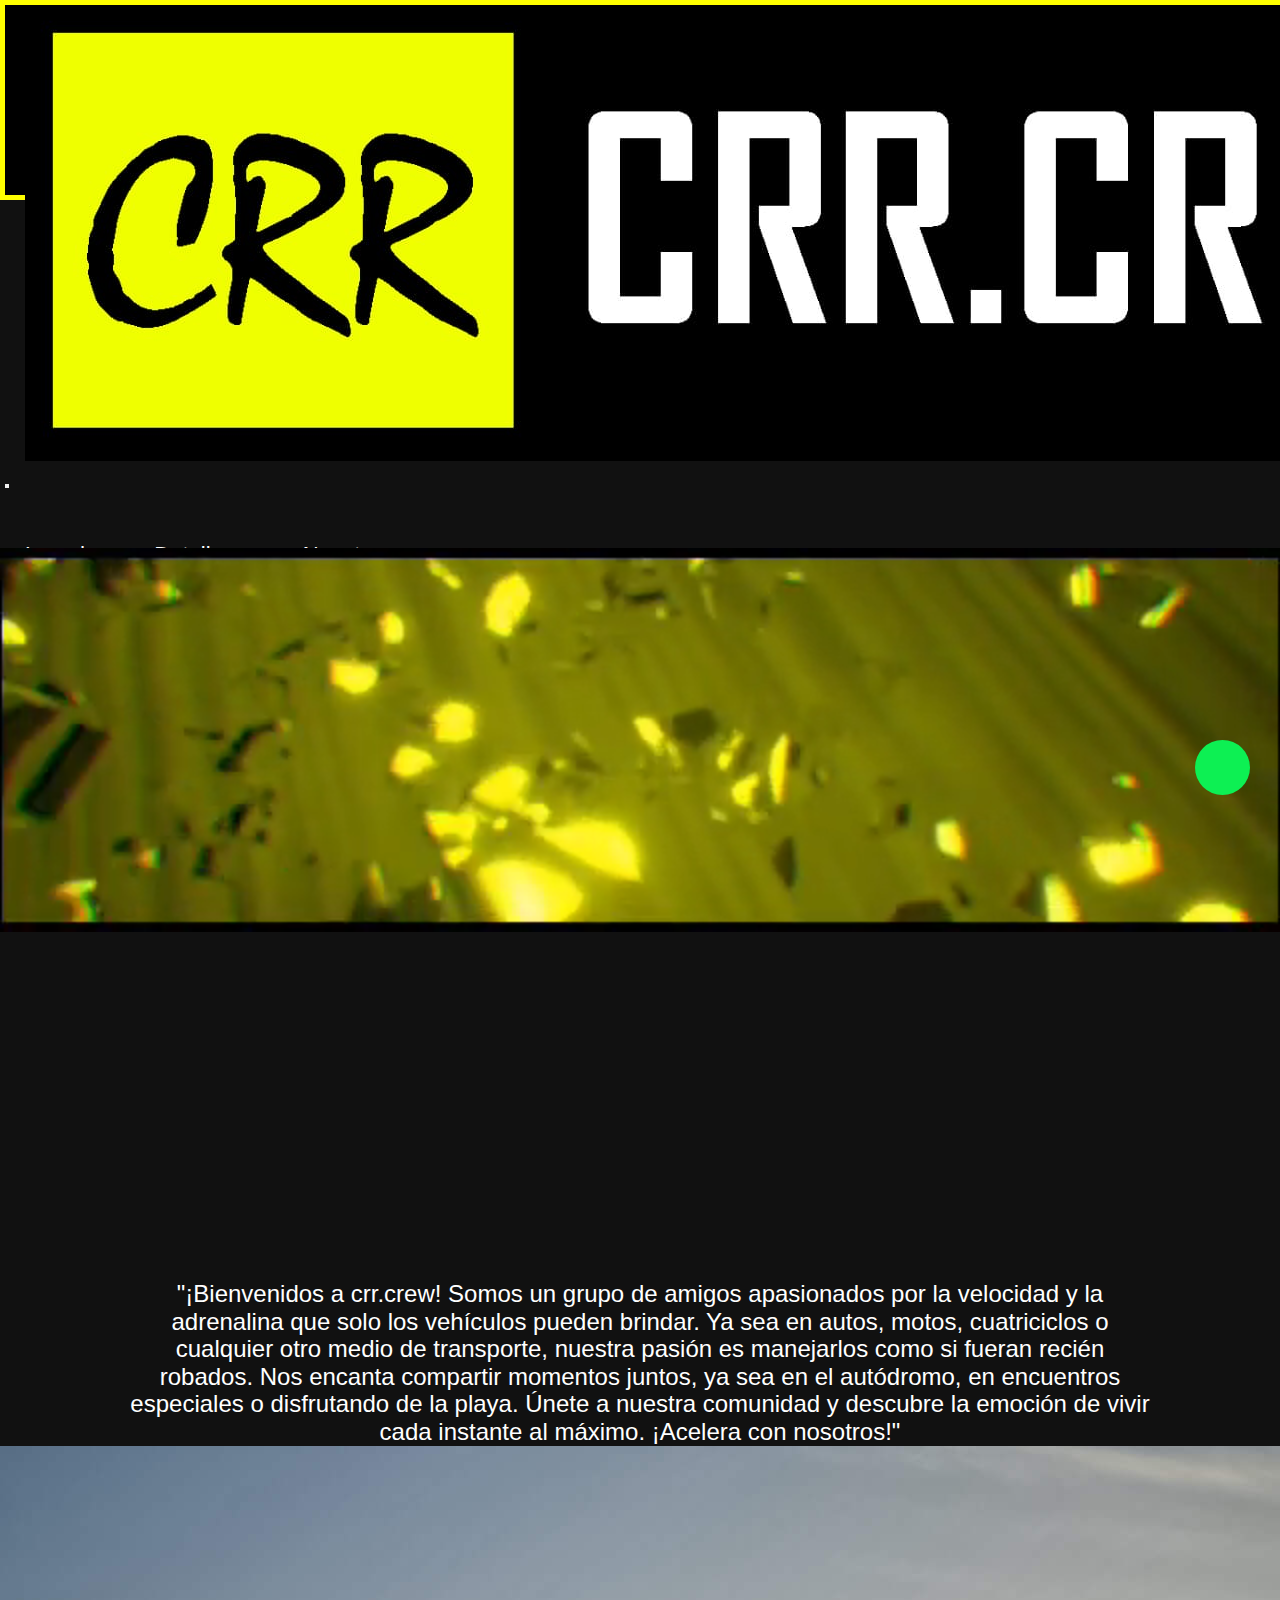
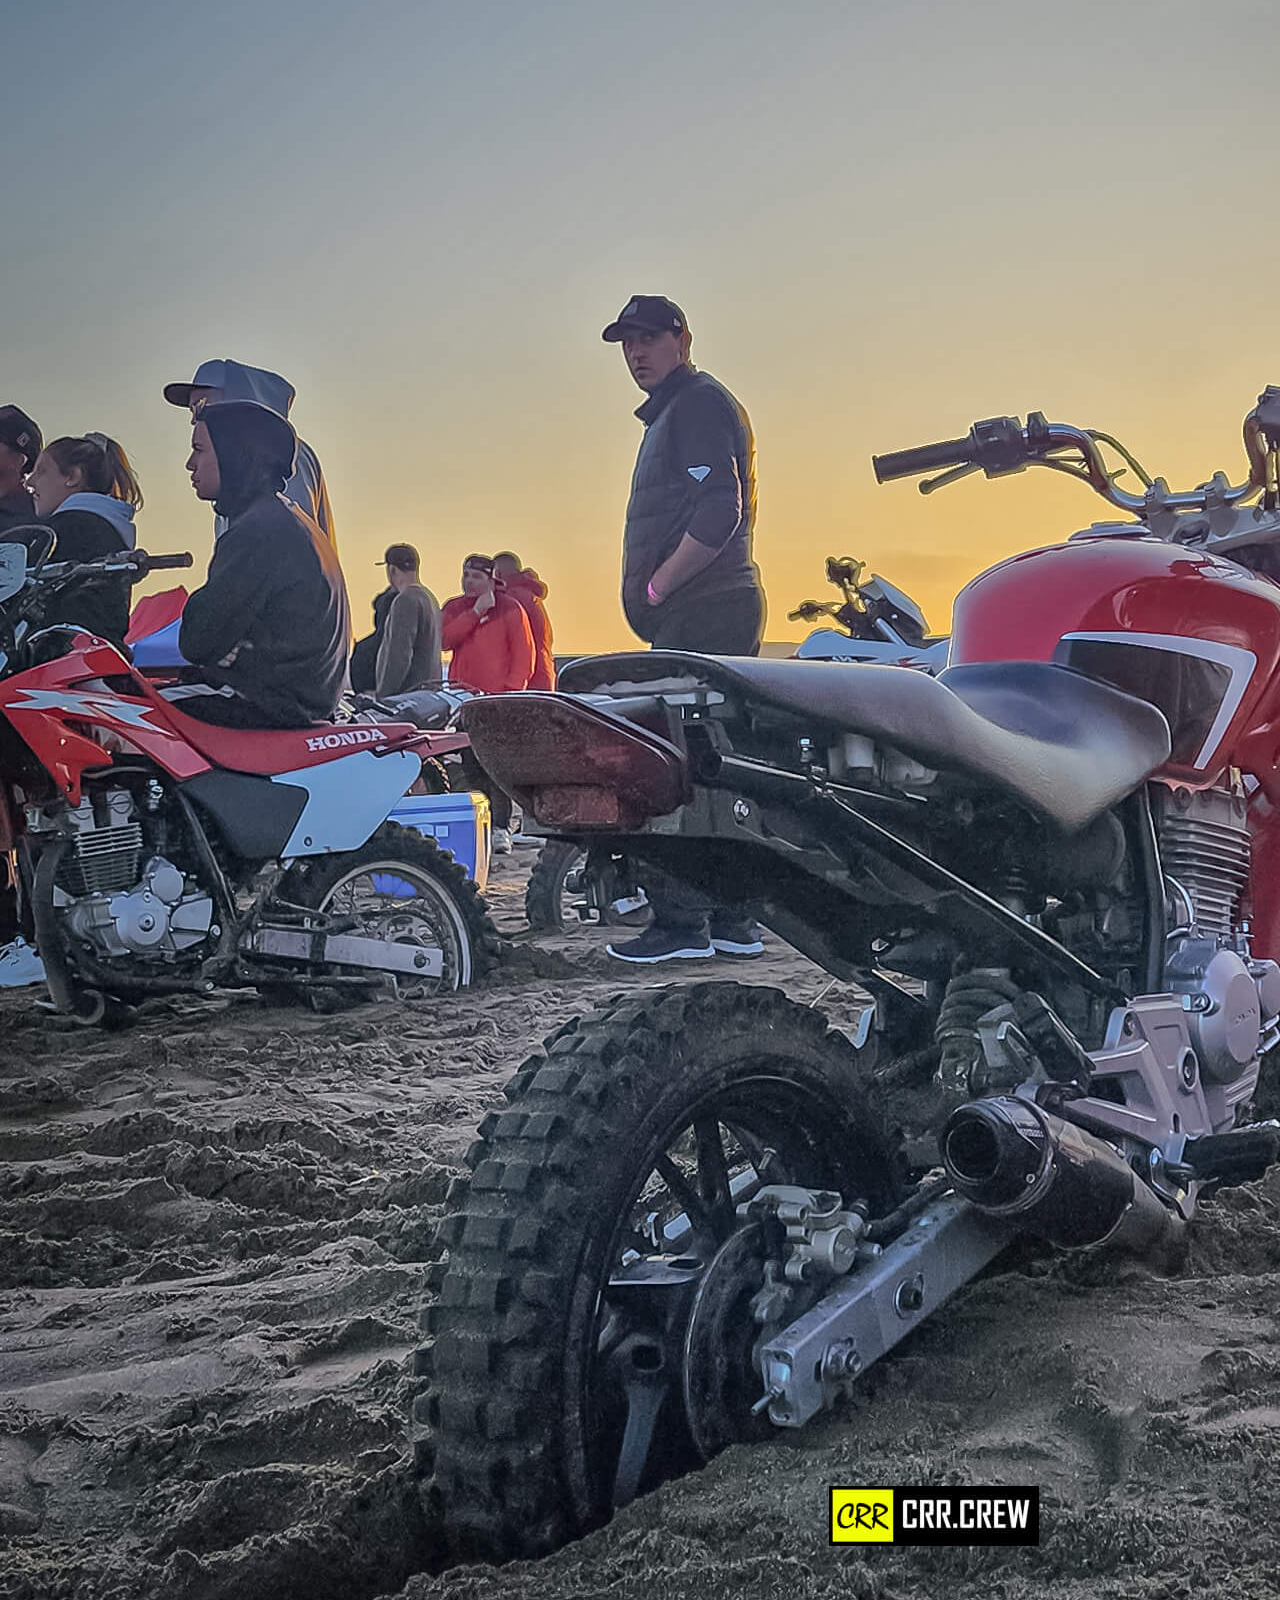
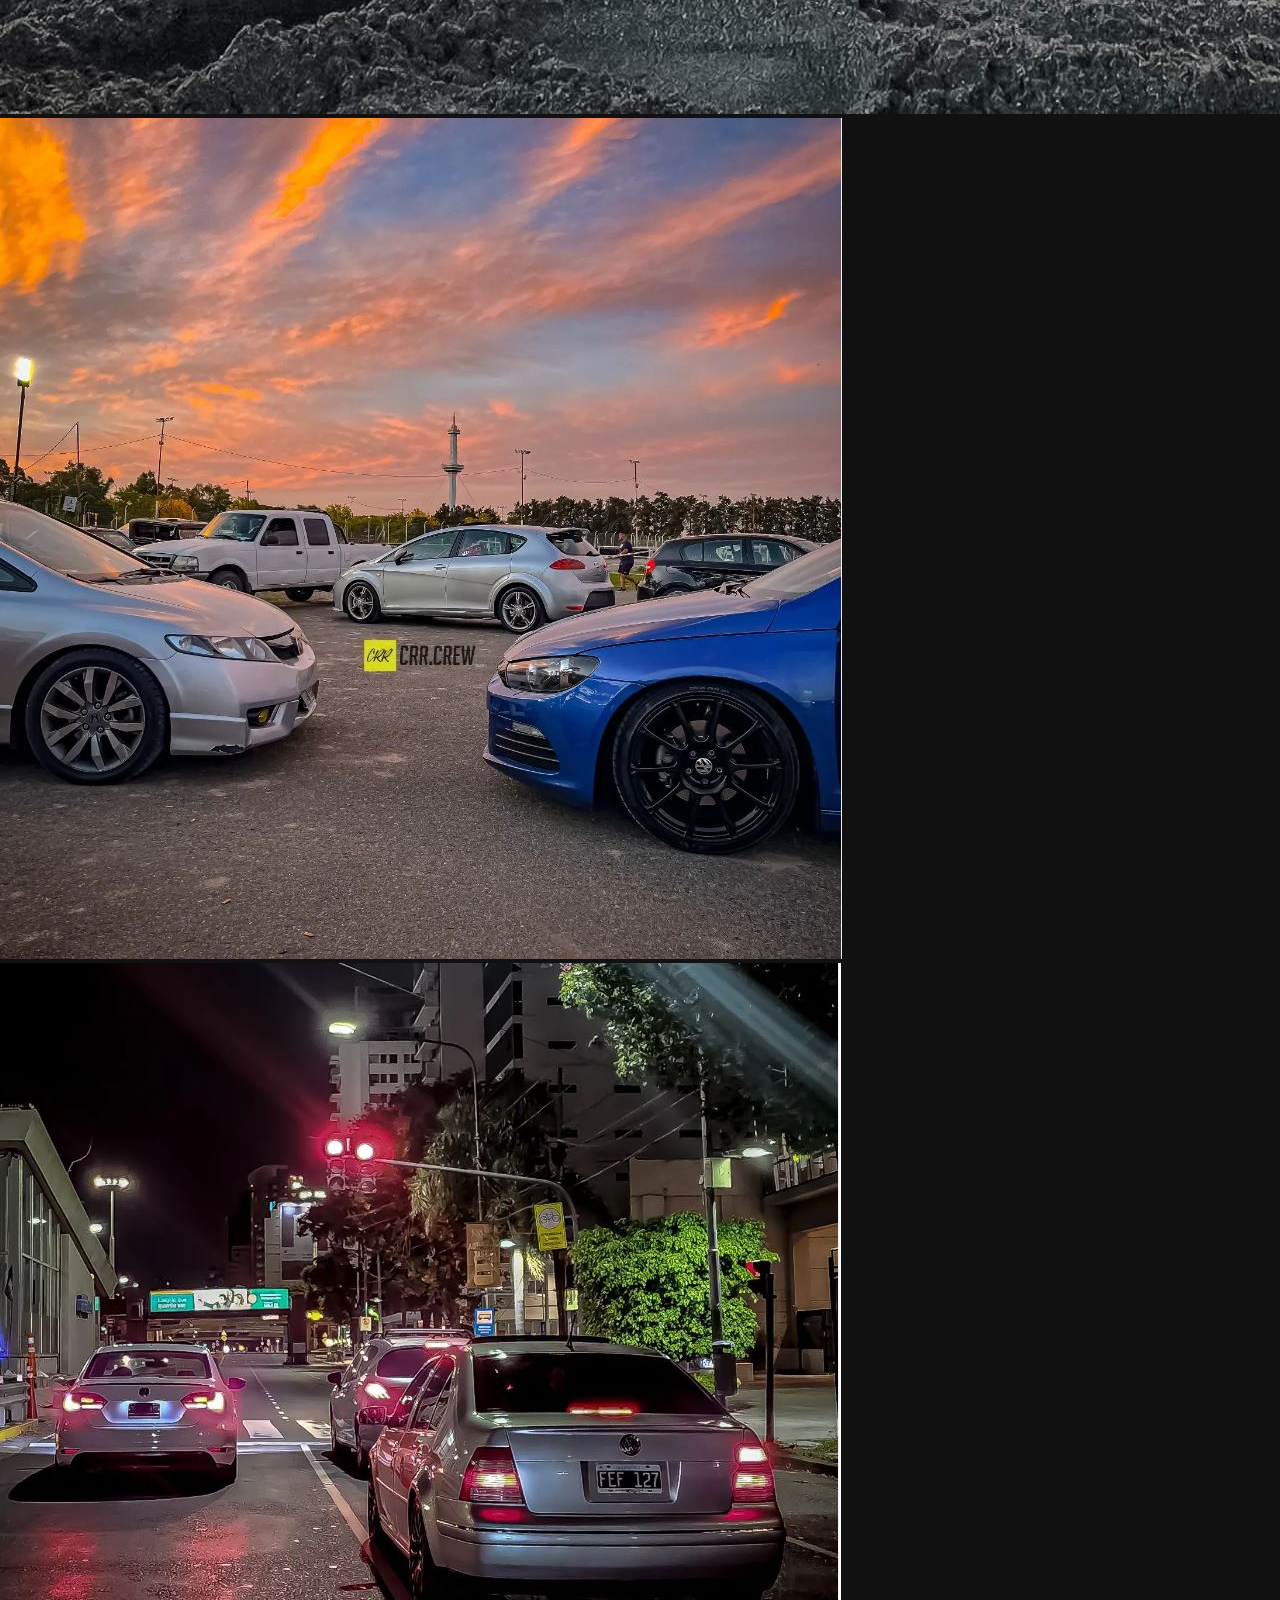
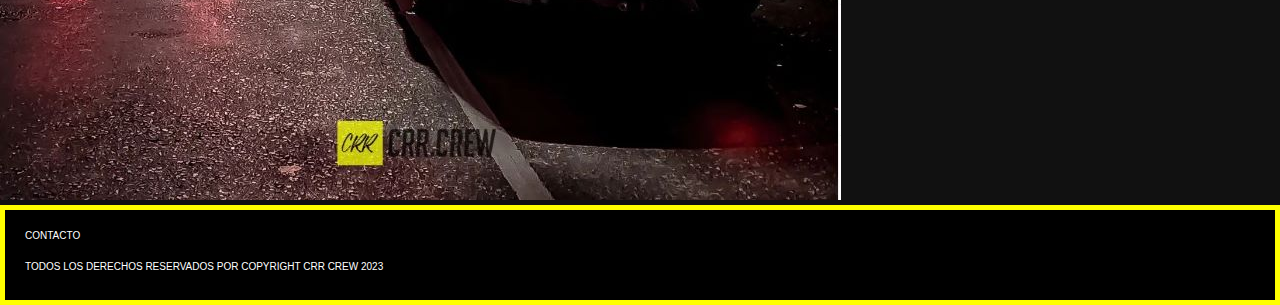
<file: index.html>
<!DOCTYPE html>
<html lang="es">
<head>
    <meta charset="UTF-8">
    <meta name="viewport" content="width=device-width, initial-scale=1.0">
    <title>crr.crew</title>
    <!--logo inicia-->
    <link rel="shortcut icon" href="multimedia/imagenes/logo png.png" type="image/x-icon">
    <!--logo finaliza-->
    <!--fontawasome inicia-->
    <link rel="stylesheet" href="https://cdnjs.cloudflare.com/ajax/libs/font-awesome/6.4.0/css/all.min.css" integrity="sha512-iecdLmaskl7CVkqkXNQ/ZH/XLlvWZOJyj7Yy7tcenmpD1ypASozpmT/E0iPtmFIB46ZmdtAc9eNBvH0H/ZpiBw==" crossorigin="anonymous" referrerpolicy="no-referrer" />
    <!--fontawasome finaliza-->
    <!--inicia bootstrap-->
    <link href="https://cdn.jsdelivr.net/npm/bootstrap@5.1.3/dist/css/bootstrap.min.css" rel="stylesheet" integrity="sha384-1BmE4kWBq78iYhFldvKuhfTAU6auU8tT94WrHftjDbrCEXSU1oBoqyl2QvZ6jIW3" crossorigin="anonymous">
    <!--finaliza bootstrap-->
    <!--inicia css-->
    <link rel="stylesheet" href="estilos.css">
    <!--finaliza css-->
    <!--inicia normalize-->
    <link rel="stylesheet" href="normalize.css">
    <!--finaliza normalize-->
</head>
<body>
    <!--inicia header-->
    <nav class="navbar navbar-expand-sm navbar-dark fixed-top">
        <div class="container-fluid">
            <a class="navbar-brand" href="#"><img src="./multimedia/imagenes/logo.jpg" alt="Logo"  class="img-fluid"></a>
            <button class="navbar-toggler" type="button" data-bs-toggle="collapse" data-bs-target="#collapsibleNavbar">
            <span class="navbar-toggler-icon"></span>
            </button>
            <div class="collapse navbar-collapse" id="collapsibleNavbar">
                <ul class="navbar-nav">
                    <li class="nav-item">
                        <a href="pages/Lavados.html">Lavados</a>
                    </li>
                    <li class="nav-item">
                        <a href="pages/Detail.html">Detail</a>
                    </li>
                    <li class="nav-item">
                        <a href="pages/Fotos.html"><i class="fa-solid fa-camera"></i></a>
                    </li>
                    <li class="nav-item">
                        <a href="pages/Nosotros.html">Nosotros</a>
                    </li>
                </ul>
            </div>
        </div>
    </nav>
    <!--finaliza header-->
    <!--inicia banner-->
    <main class="container-fluid">
        <div class="row">
            <main class="col-md-12">
                <video src="./multimedia/video/banner.mp4"autoplay muted height="100%" width="100%">
                </video>
            </main>
        </div>
    </main>
    <!--finaliza banner-->
    <!--inicia texto-->
    <article class="container-fluid">
        <div class="row">
            <div class="col-md-12"> <p class="text center">"¡Bienvenidos a crr.crew! Somos un grupo de amigos apasionados por la velocidad y la adrenalina que solo los vehículos pueden brindar. Ya sea en autos, motos, cuatriciclos o cualquier otro medio de transporte, nuestra pasión es manejarlos como si fueran recién robados. Nos encanta compartir momentos juntos, ya sea en el autódromo, en encuentros especiales o disfrutando de la playa. Únete a nuestra comunidad y descubre la emoción de vivir cada instante al máximo. ¡Acelera con nosotros!"</p></div>
        </div>
        <!--finaliza texto-->
        <!--inicia fotos-->
    </article>
    <section class="container-fluid">
        <div class="row">
            <div class="col-md-4">
                <img src="./multimedia/imagenes/portada 1.jpg" alt="portada-1" class="img-fluid">
            </div>
            <div class="col-md-4">
                <img src="./multimedia/imagenes/portada 2.jpg" alt="portada-2" class="img-fluid">
            </div>
            <div class="col-md-4">
                <img src="./multimedia/imagenes/portada 3.jpg" alt="portada-3" class="img-fluid">
            </div>
        </div>
    </section>
    <!--finaliza fotos-->
    <!--inicia footer-->
    <footer class="container-fluid">
        <div class="row">
            <div class="col-md-12">
                <div class="redes">
                    <a href="https://www.instagram.com/crr.crew/"><i class="fa-brands fa-instagram"></i></a>
                    <a href="https://www.facebook.com/profile.php?id=61551044642894"><i class="fa-brands fa-facebook"></a></i>
                    <a href="https://www.tiktok.com/@crr.crew"><i class="fa-brands fa-tiktok"></i></a>
                </div>
                <div class="btn-contacto"><a href="pages/Contacto.html">Contacto</a></div>
                <p>todos los derechos reservados por copyright crr crew 2023</p>
            </div>
        </div>
    </footer>
    <!--finaliza footer-->
    <!--inicia btn whats-->
    <a href="https://api.whatsapp.com/send/?phone=5491122358364" class="whats" target="_blank">
        <i class="fa-brands fa-whatsapp"></i>
    </a>
    <!--finaliza btn whats-->
    <!--inicia scripts--> 
    <script src="https://cdn.jsdelivr.net/npm/bootstrap@5.1.3/dist/js/bootstrap.bundle.min.js" integrity="sha384-ka7Sk0Gln4gmtz2MlQnikT1wXgYsOg+OMhuP+IlRH9sENBO0LRn5q+8nbTov4+1p" crossorigin="anonymous"></script>
</body>
</html>
<!--las imagenes de lavados, detail, fotos hay que cambiarlas por galeria de imagenes;analizar el agregado de la parte one shine en lavados y la nueva ventana de market-->
</file>
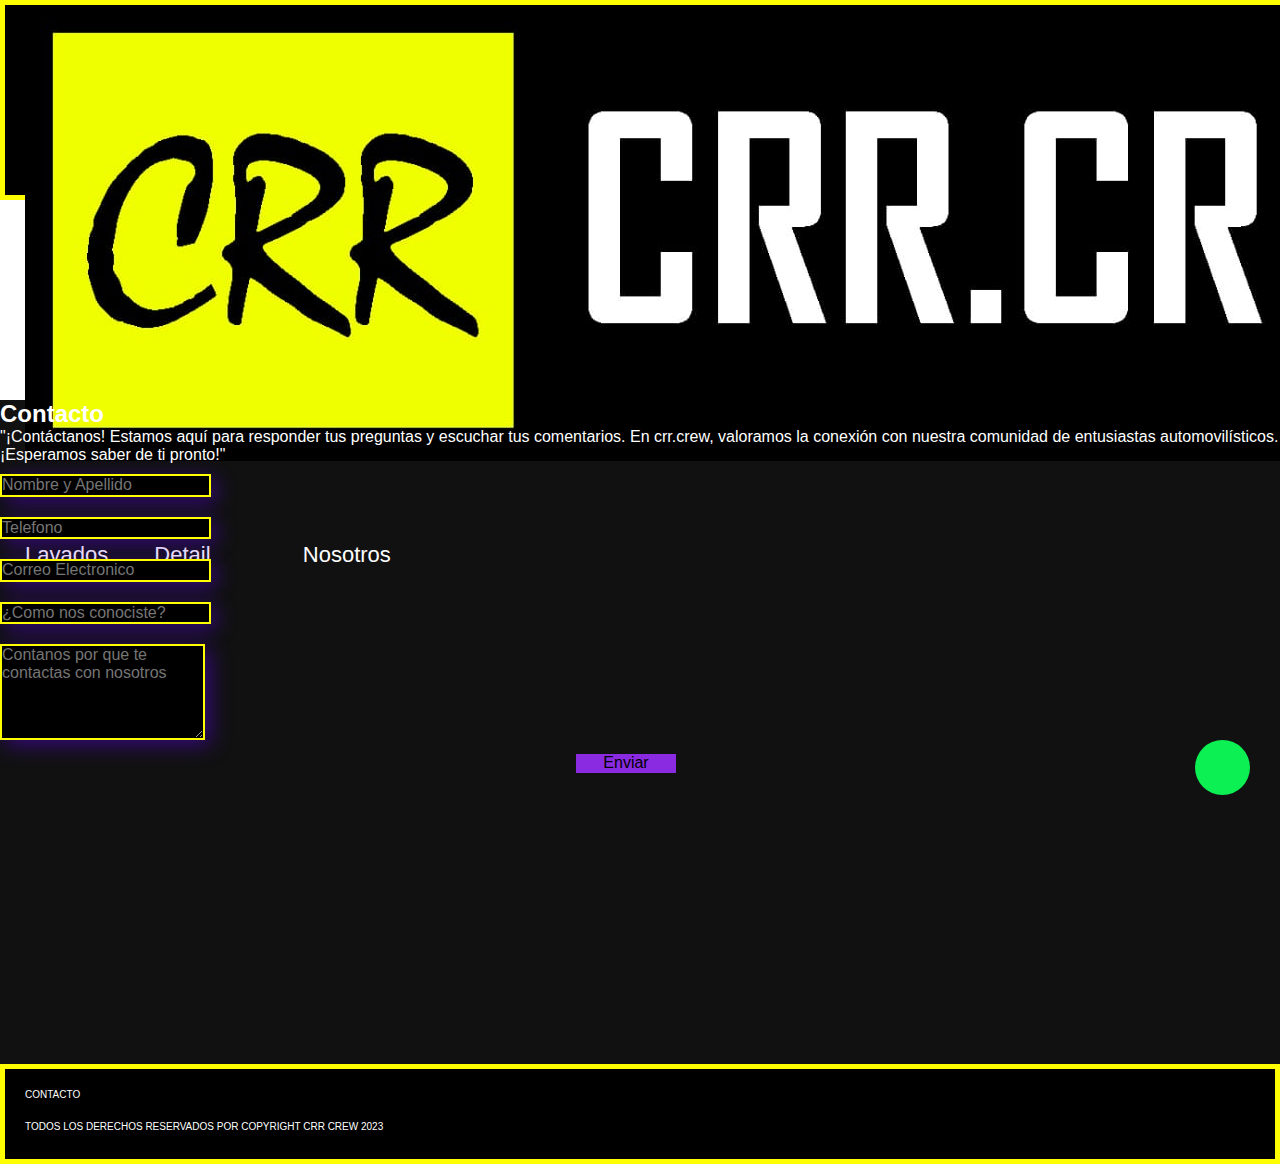
<file: pages/Contacto.html>
<!DOCTYPE html>
<html lang="es">
<head>
    <meta charset="UTF-8">
    <meta name="viewport" content="width=device-width, initial-scale=1.0">
    <title>crr.crew</title>
    <!--logo inicia-->
    <link rel="shortcut icon" href="../multimedia/imagenes/logo png.png" type="image/x-icon">
    <!--logo finaliza-->
    <!--fontawasome inicia-->
    <link rel="stylesheet" href="https://cdnjs.cloudflare.com/ajax/libs/font-awesome/6.4.0/css/all.min.css" integrity="sha512-iecdLmaskl7CVkqkXNQ/ZH/XLlvWZOJyj7Yy7tcenmpD1ypASozpmT/E0iPtmFIB46ZmdtAc9eNBvH0H/ZpiBw==" crossorigin="anonymous" referrerpolicy="no-referrer" />
    <!--fontawasome finaliza-->
    <!--inicia bootstrap-->
    <link href="https://cdn.jsdelivr.net/npm/bootstrap@5.1.3/dist/css/bootstrap.min.css" rel="stylesheet" integrity="sha384-1BmE4kWBq78iYhFldvKuhfTAU6auU8tT94WrHftjDbrCEXSU1oBoqyl2QvZ6jIW3" crossorigin="anonymous">
    <!--finaliza bootstrap-->
    <!--inicia css-->
    <link rel="stylesheet" href="../estilos.css">
    <!--finaliza css-->
    <!--inicia normalize-->
    <link rel="stylesheet" href="../normalize.css">
    <!--finaliza normalize-->
</head>
<body>
    <!--inicia header-->
    <nav class="navbar navbar-expand-sm navbar-dark fixed-top">
        <div class="container-fluid">
            <a class="navbar-brand" href="../index.html"><img src="../multimedia/imagenes/logo.jpg" alt="Logo"  class="img-fluid"></a>
            <button class="navbar-toggler" type="button" data-bs-toggle="collapse" data-bs-target="#collapsibleNavbar">
            <span class="navbar-toggler-icon"></span>
            </button>
            <div class="collapse navbar-collapse" id="collapsibleNavbar">
                <ul class="navbar-nav">
                    <li class="nav-item">
                        <a href="./Lavados.html">Lavados</a>
                    </li>
                    <li class="nav-item">
                        <a href="./Detail.html">Detail</a>
                    </li>
                    <li class="nav-item">
                        <a href="./Fotos.html"><i class="fa-solid fa-camera"></i></a>
                    </li>
                    <li class="nav-item">
                        <a href="./Nosotros.html">Nosotros</a>
                    </li>
                </ul>
            </div>
        </div>
    </nav>
    <!--finaliza header-->
    <section class="container-fluid contacto">
        <div class="row">
            <div class="col-md-12"> 
                <!--inicia texto-->
                <h2>Contacto</h2>
                <p>"¡Contáctanos! Estamos aquí para responder tus preguntas y escuchar tus comentarios. En crr.crew, valoramos la conexión con nuestra comunidad de entusiastas automovilísticos. ¡Esperamos saber de ti pronto!"</p>
                <!--finaliza texto-->
            </div>
        </div>
            <div class="col-md-12">
                <!--inicia formulario-->
                <form class="resp">
                    <div class="row">
                        <div class="col">
                            <input type="text" class="form-control" placeholder="Nombre y Apellido" name="name">
                        </div>
                        <div class="col">
                            <input type="number" class="form-control" placeholder="Telefono" name="tel">
                        </div>
                    </div>
                    <div class="row">
                        <div class="col">
                            <input type="text" class="form-control" placeholder="Correo Electronico" name="mail">
                        </div>
                        <div class="col">
                            <input type="text" class="form-control" placeholder="¿Como nos conociste?" name="engagement">
                        </div>
                        <textarea class="form-control" rows="5" id="comment" name="text" placeholder="Contanos por que te contactas con nosotros"></textarea>
                    </div>
                    <div class="row">
                        <button type="submit" class="btn btn-primary btn-enviar">Enviar</button>
                    </div>
                </form>
                <!--finaliza formulario-->
            </div>
        </div>
    </section>
    
    <!--inicia footer-->
    <footer class="container-fluid">
        <div class="row">
            <div class="col-md-12">
                <div class="redes">
                    <a href="https://www.instagram.com/crr.crew/"><i class="fa-brands fa-instagram"></i></a>
                    <a href="https://www.facebook.com/profile.php?id=61551044642894"><i class="fa-brands fa-facebook"></a></i>
                    <a href="https://www.tiktok.com/@crr.crew"><i class="fa-brands fa-tiktok"></i></a>
                </div>
                <div class="btn-contacto"><a href="#">Contacto</a></div>
                <p>todos los derechos reservados por copyright crr crew 2023</p>
            </div>
        </div>
    </footer>
    <!--finaliza footer-->
    <!--inicia btn whats-->
    <a href="https://api.whatsapp.com/send/?phone=5491122358364" class="whats" target="_blank">
        <i class="fa-brands fa-whatsapp"></i>
    </a>
    <!--finaliza btn whats-->
    <!--inicia scripts--> 
    <script src="https://cdn.jsdelivr.net/npm/bootstrap@5.1.3/dist/js/bootstrap.bundle.min.js" integrity="sha384-ka7Sk0Gln4gmtz2MlQnikT1wXgYsOg+OMhuP+IlRH9sENBO0LRn5q+8nbTov4+1p" crossorigin="anonymous"></script>
</body>
</html>
</file>
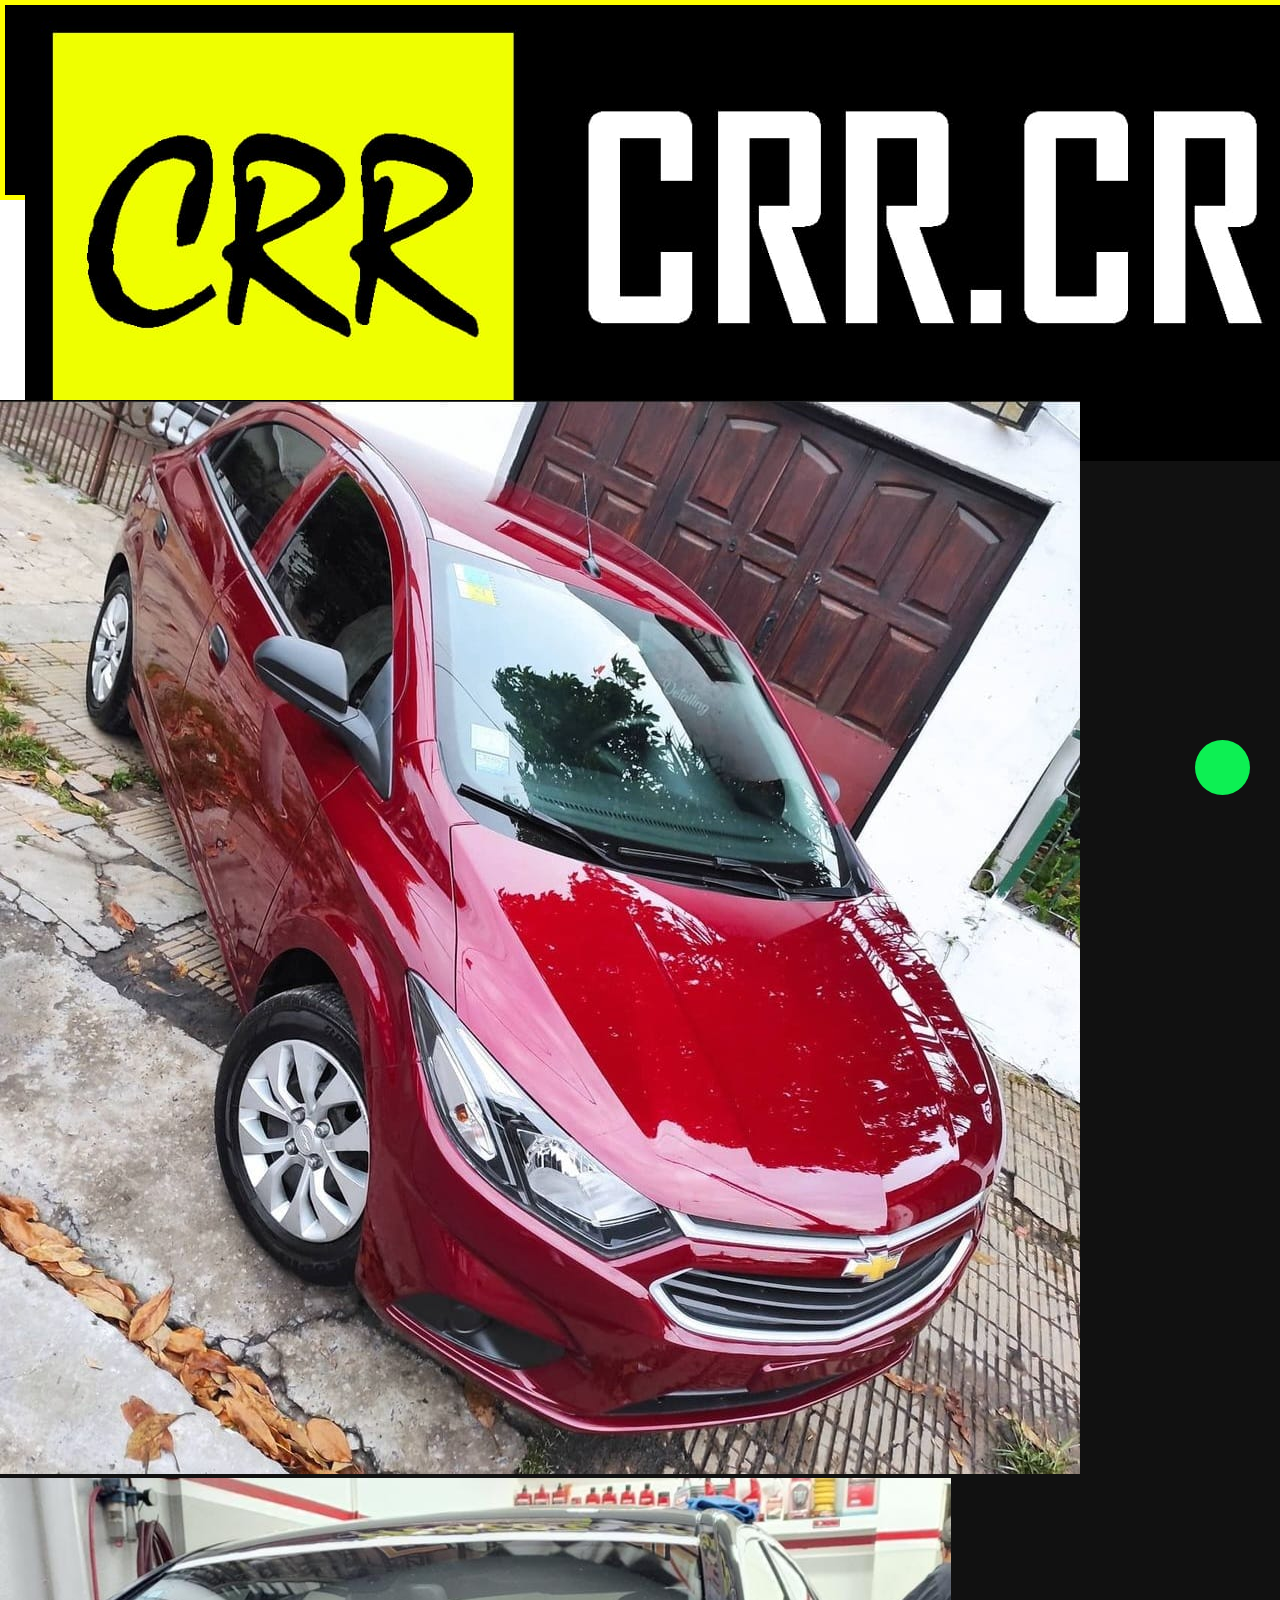
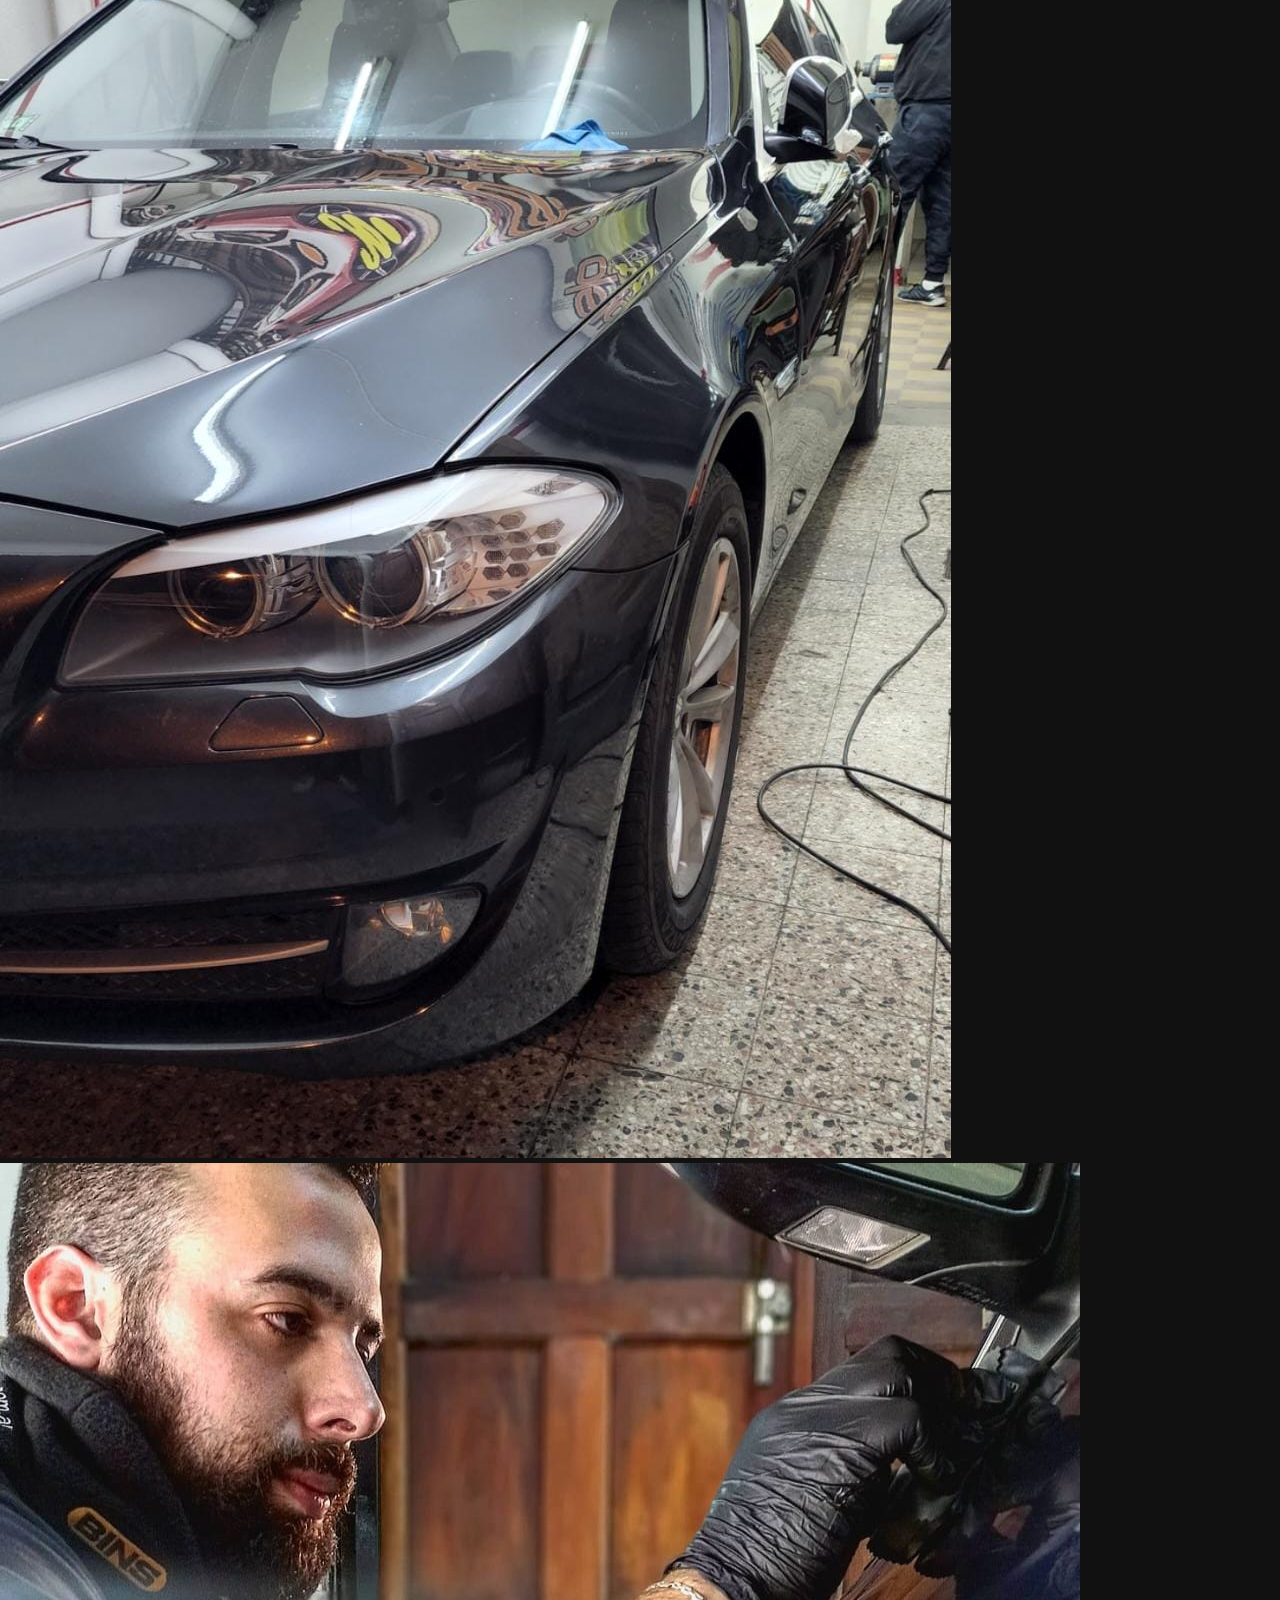
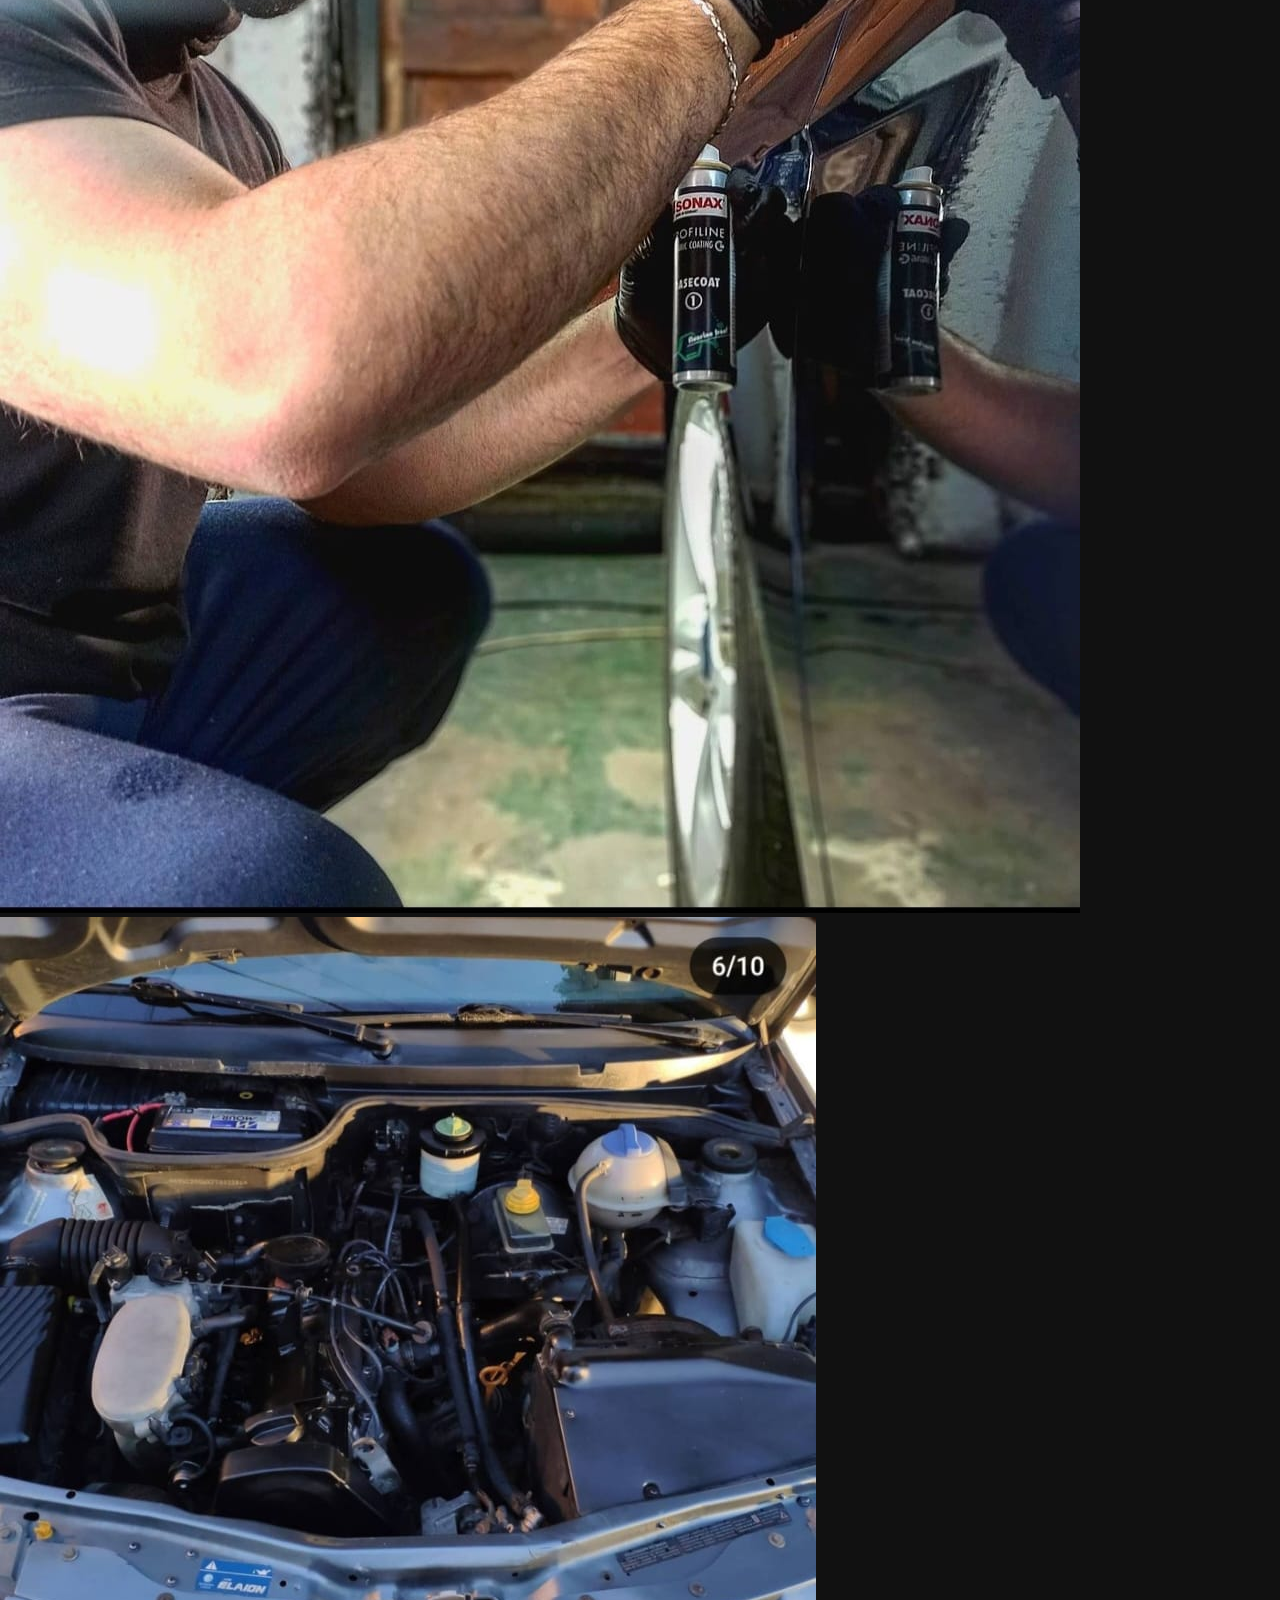
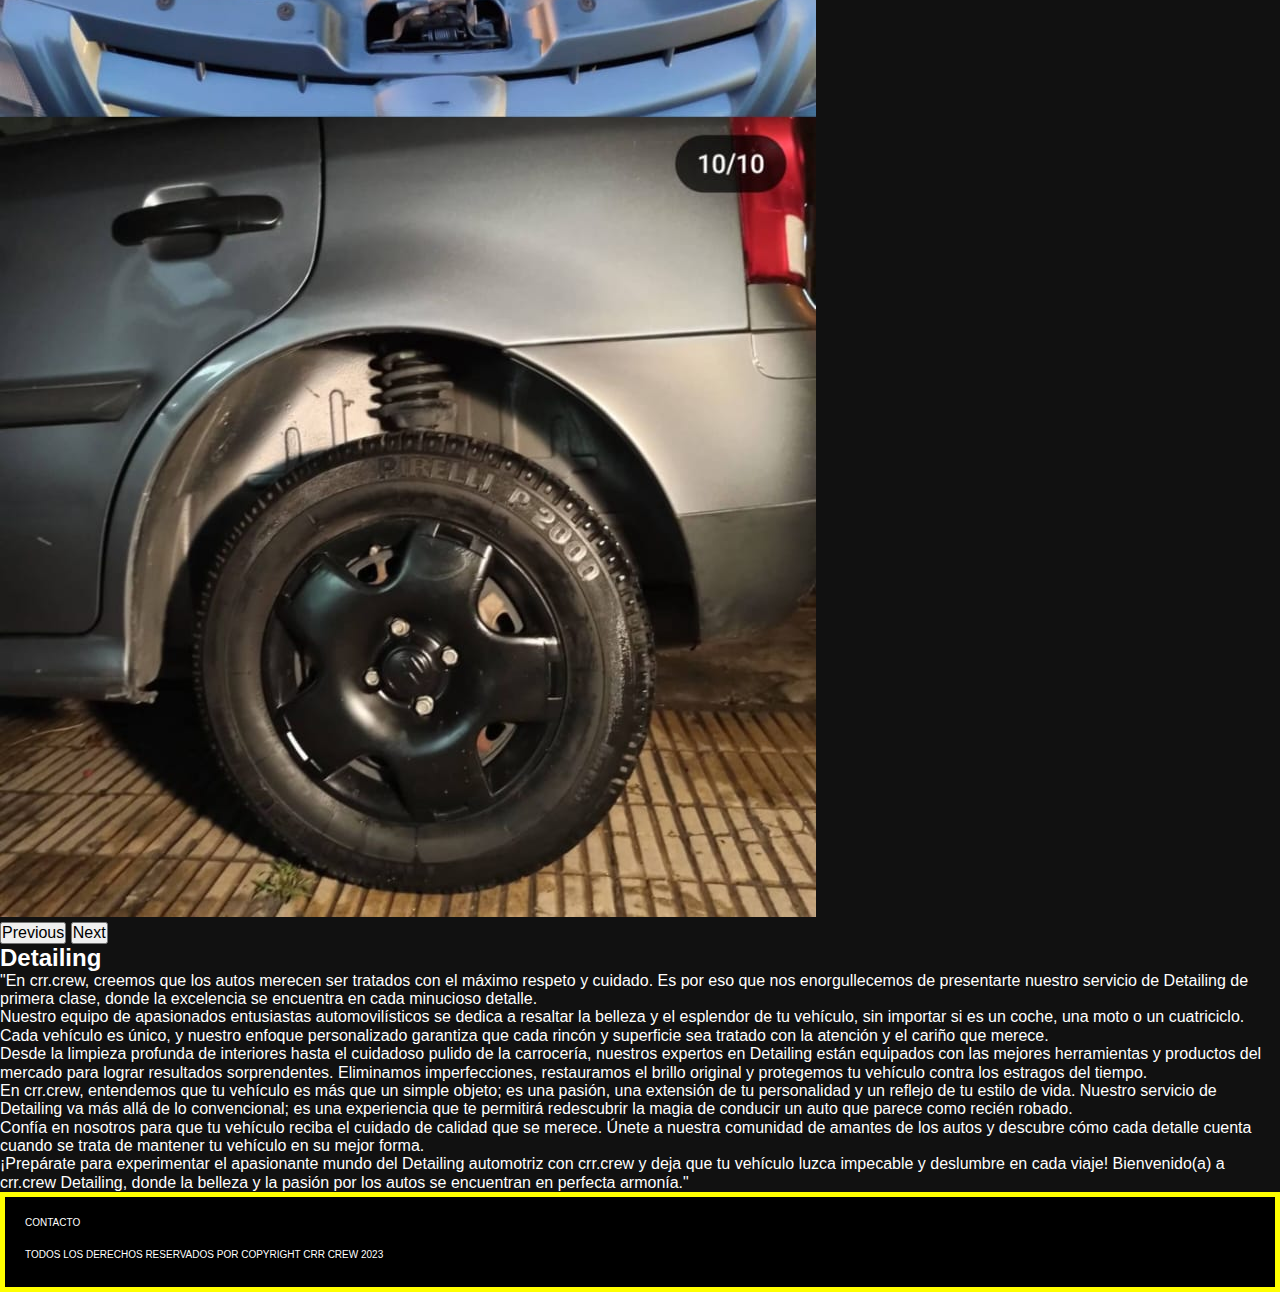
<file: pages/Detail.html>
<!DOCTYPE html>
<html lang="es">
<head>
    <meta charset="UTF-8">
    <meta name="viewport" content="width=device-width, initial-scale=1.0">
    <title>crr.crew</title>
    <!--logo inicia-->
    <link rel="shortcut icon" href="../multimedia/imagenes/logo png.png" type="image/x-icon">
    <!--logo finaliza-->
    <!--fontawasome inicia-->
    <link rel="stylesheet" href="https://cdnjs.cloudflare.com/ajax/libs/font-awesome/6.4.0/css/all.min.css" integrity="sha512-iecdLmaskl7CVkqkXNQ/ZH/XLlvWZOJyj7Yy7tcenmpD1ypASozpmT/E0iPtmFIB46ZmdtAc9eNBvH0H/ZpiBw==" crossorigin="anonymous" referrerpolicy="no-referrer" />
    <!--fontawasome finaliza-->
    <!--inicia bootstrap-->
    <link href="https://cdn.jsdelivr.net/npm/bootstrap@5.1.3/dist/css/bootstrap.min.css" rel="stylesheet" integrity="sha384-1BmE4kWBq78iYhFldvKuhfTAU6auU8tT94WrHftjDbrCEXSU1oBoqyl2QvZ6jIW3" crossorigin="anonymous">
    <!--finaliza bootstrap-->
    <!--inicia css-->
    <link rel="stylesheet" href="../estilos.css">
    <!--finaliza css-->
    <!--inicia normalize-->
    <link rel="stylesheet" href="../normalize.css">
    <!--finaliza normalize-->
</head>
<body>
    <!--inicia header-->
    <nav class="navbar navbar-expand-sm navbar-dark fixed-top">
        <div class="container-fluid">
            <a class="navbar-brand" href="../index.html"><img src="../multimedia/imagenes/logo.jpg" alt="Logo"  class="img-fluid"></a>
            <button class="navbar-toggler" type="button" data-bs-toggle="collapse" data-bs-target="#collapsibleNavbar">
            <span class="navbar-toggler-icon"></span>
            </button>
            <div class="collapse navbar-collapse" id="collapsibleNavbar">
                <ul class="navbar-nav">
                    <li class="nav-item">
                        <a href="./Lavados.html">Lavados</a>
                    </li>
                    <li class="nav-item">
                        <a href="./Detail.html">Detail</a>
                    </li>
                    <li class="nav-item">
                        <a href="./Fotos.html"><i class="fa-solid fa-camera"></i></a>
                    </li>
                    <li class="nav-item">
                        <a href="./Nosotros.html">Nosotros</a>
                    </li>
                </ul>
            </div>
        </div>
    </nav>
    <!--finaliza header-->
    <section class="container-fluid detail resp">
        <div class="row">
            <div class="col-md-6">
                <!-- Inicia Carousel -->
                <div id="carouselExample" class="carousel slide">
                    <div class="carousel-inner">
                        <!--las imagenes no son las definitivas-->
                        <div class="carousel-item active">
                        <img src="../multimedia/imagenes/detail 1.jpg" class="d-block w-100 img fluid" alt="detailing1">
                        </div>
                        <div class="carousel-item">
                        <img src="../multimedia/imagenes/detail 2.jpg" class="d-block w-100 img fluid" alt="detailing2">
                        </div>
                        <div class="carousel-item">
                        <img src="../multimedia/imagenes/detail 3.jpg" class="d-block w-100 img fluid" alt="detailing3">
                        </div>
                        <div class="carousel-item">
                            <img src="../multimedia/imagenes/detail 4.jpg" class="d-block w-100 img fluid" alt="detailing4">
                            </div>
                    </div>
                    <button class="carousel-control-prev" type="button" data-bs-target="#carouselExample" data-bs-slide="prev">
                    <span class="carousel-control-prev-icon" aria-hidden="true"></span>
                    <span class="visually-hidden">Previous</span>
                    </button>
                    <button class="carousel-control-next" type="button" data-bs-target="#carouselExample" data-bs-slide="next">
                    <span class="carousel-control-next-icon" aria-hidden="true"></span>
                    <span class="visually-hidden">Next</span>
                    </button>
                </div>
            </div>
            <!--finaliza carousel-->
            <div class="col-md-6"> 
                <!--inicia texto-->
                <h2>Detailing</h2>
                <p>"En crr.crew, creemos que los autos merecen ser tratados con el máximo respeto y cuidado. Es por eso que nos enorgullecemos de presentarte nuestro servicio de Detailing de primera clase, donde la excelencia se encuentra en cada minucioso detalle.</p>
                <p >Nuestro equipo de apasionados entusiastas automovilísticos se dedica a resaltar la belleza y el esplendor de tu vehículo, sin importar si es un coche, una moto o un cuatriciclo. Cada vehículo es único, y nuestro enfoque personalizado garantiza que cada rincón y superficie sea tratado con la atención y el cariño que merece.</p>
                <p>Desde la limpieza profunda de interiores hasta el cuidadoso pulido de la carrocería, nuestros expertos en Detailing están equipados con las mejores herramientas y productos del mercado para lograr resultados sorprendentes. Eliminamos imperfecciones, restauramos el brillo original y protegemos tu vehículo contra los estragos del tiempo.</p>
                <p>En crr.crew, entendemos que tu vehículo es más que un simple objeto; es una pasión, una extensión de tu personalidad y un reflejo de tu estilo de vida. Nuestro servicio de Detailing va más allá de lo convencional; es una experiencia que te permitirá redescubrir la magia de conducir un auto que parece como recién robado.</p>
                <p>Confía en nosotros para que tu vehículo reciba el cuidado de calidad que se merece. Únete a nuestra comunidad de amantes de los autos y descubre cómo cada detalle cuenta cuando se trata de mantener tu vehículo en su mejor forma.</p>
                <p>¡Prepárate para experimentar el apasionante mundo del Detailing automotriz con crr.crew y deja que tu vehículo luzca impecable y deslumbre en cada viaje! Bienvenido(a) a crr.crew Detailing, donde la belleza y la pasión por los autos se encuentran en perfecta armonía."</p>
                <!--finaliza texto-->
            </div>
        </div>
    </section>
    
    <!--inicia footer-->
    <footer class="container-fluid">
        <div class="row">
            <div class="col-md-12">
                <div class="redes">
                    <a href="https://www.instagram.com/crr.crew/"><i class="fa-brands fa-instagram"></i></a>
                    <a href="https://www.facebook.com/profile.php?id=61551044642894"><i class="fa-brands fa-facebook"></a></i>
                    <a href="https://www.tiktok.com/@crr.crew"><i class="fa-brands fa-tiktok"></i></a>
                </div>
                <div class="btn-contacto"><a href="./Contacto.html">Contacto</a></div>
                <p>todos los derechos reservados por copyright crr crew 2023</p>
            </div>
        </div>
    </footer>
    <!--finaliza footer-->
    <!--inicia btn whats-->
    <a href="https://api.whatsapp.com/send/?phone=5491122358364" class="whats" target="_blank">
        <i class="fa-brands fa-whatsapp"></i>
    </a>
    <!--finaliza btn whats-->
    <!--inicia scripts--> 
    <script src="https://cdn.jsdelivr.net/npm/bootstrap@5.1.3/dist/js/bootstrap.bundle.min.js" integrity="sha384-ka7Sk0Gln4gmtz2MlQnikT1wXgYsOg+OMhuP+IlRH9sENBO0LRn5q+8nbTov4+1p" crossorigin="anonymous"></script>
</body>
</html>
</file>
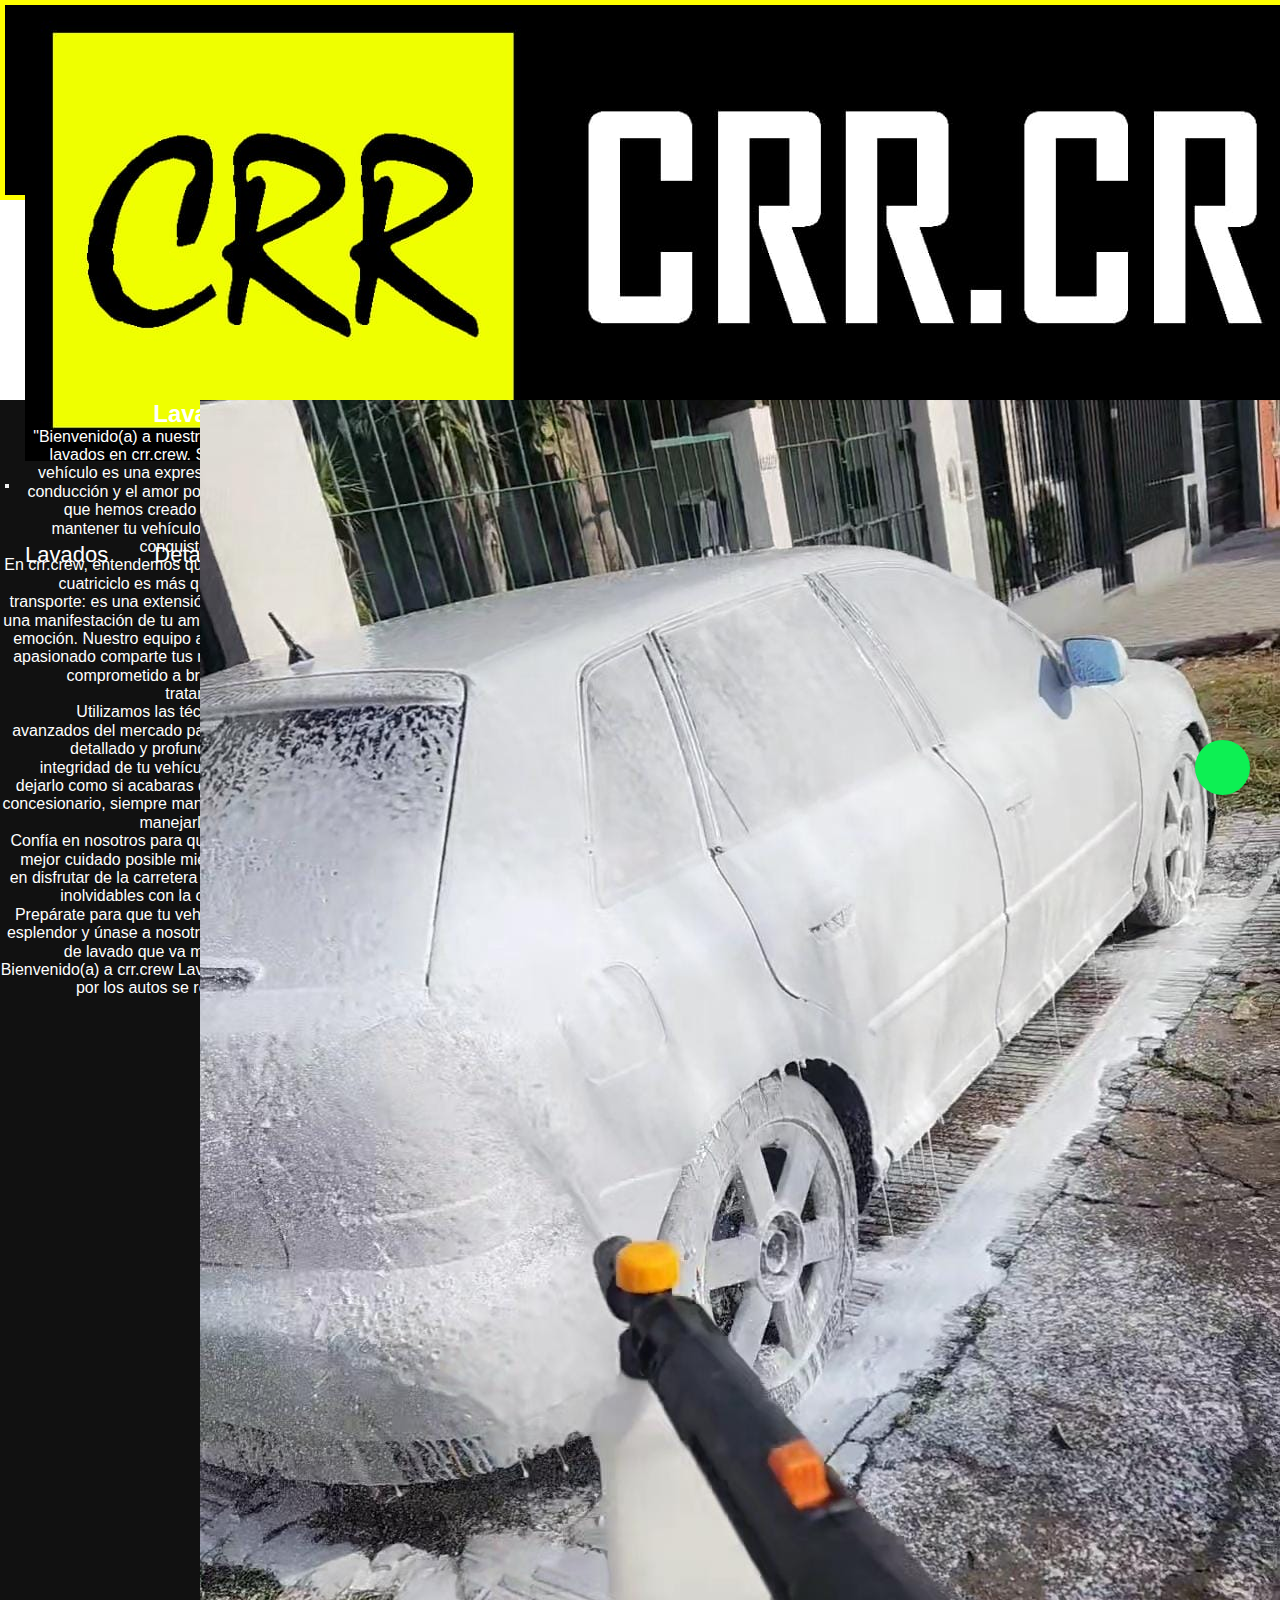
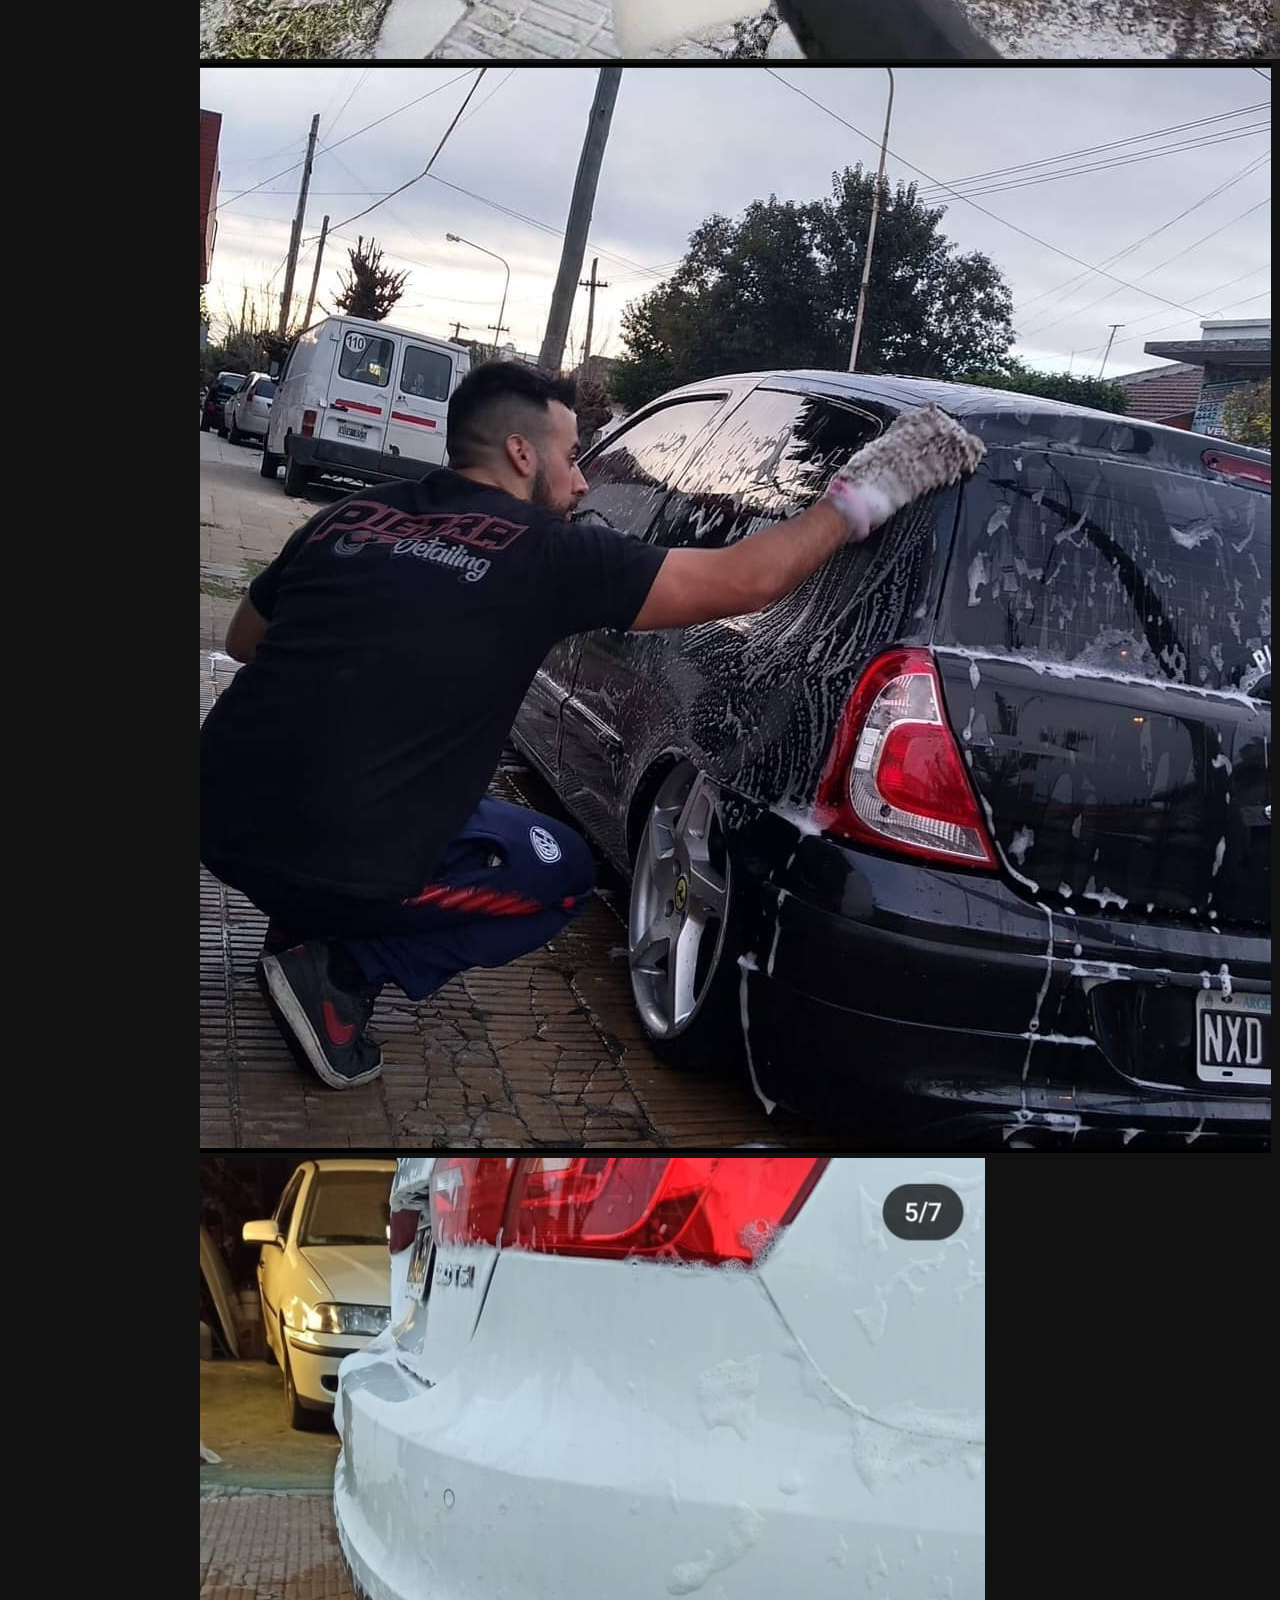
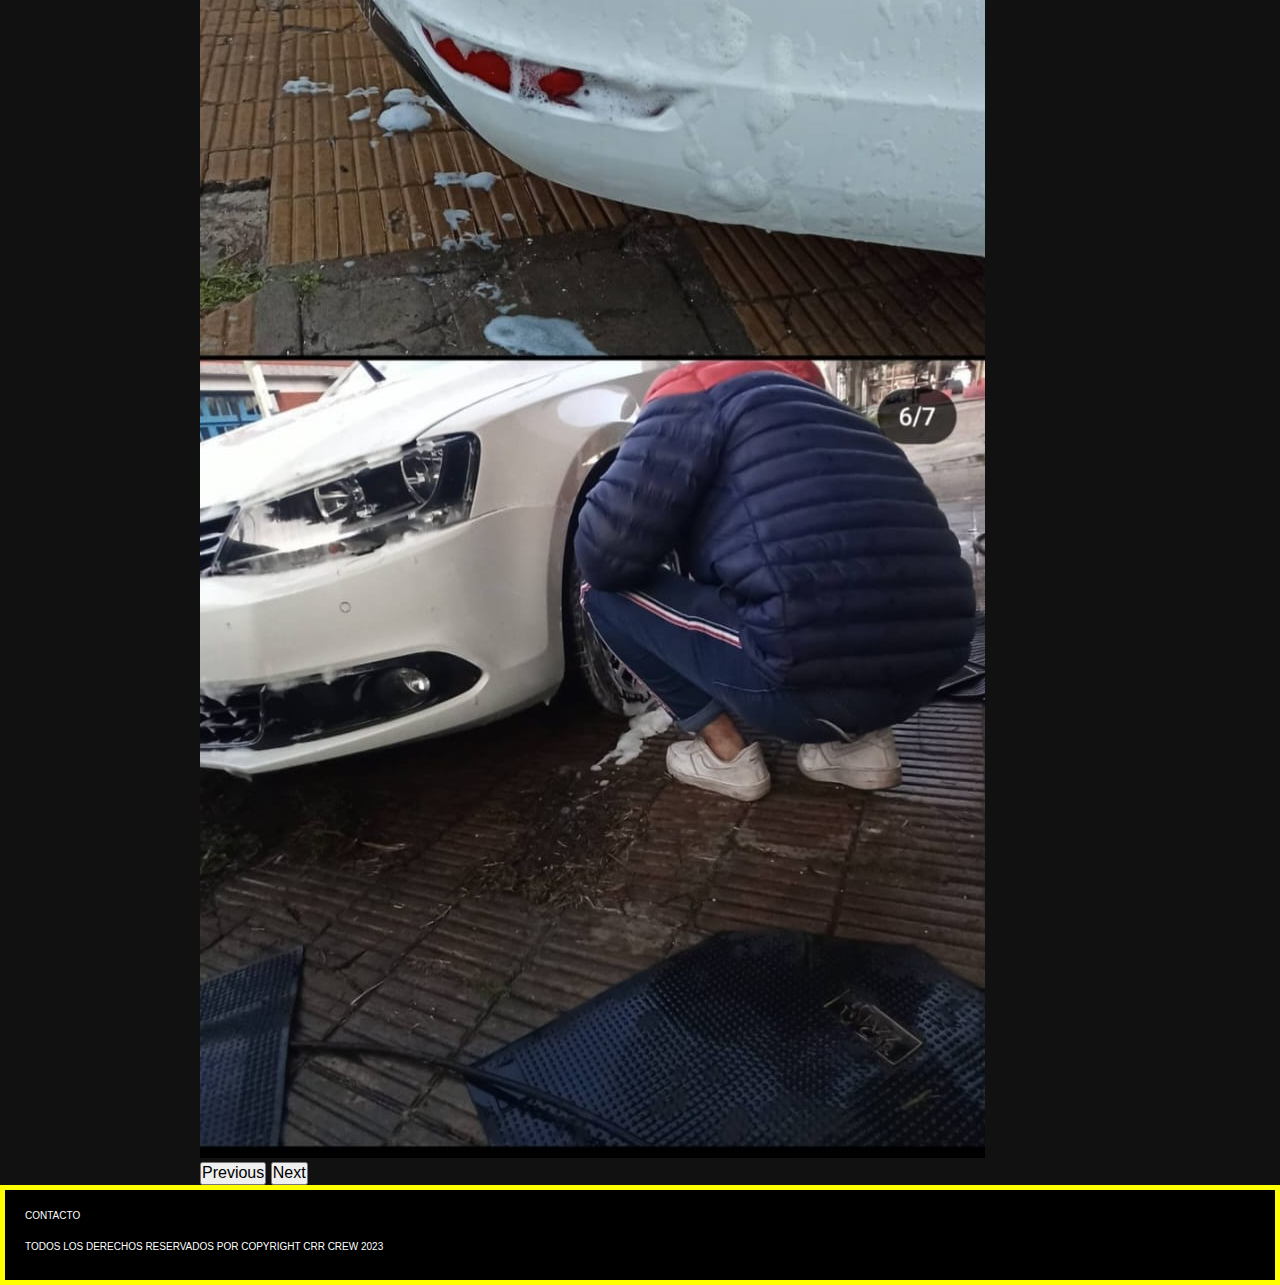
<file: pages/Lavados.html>
<!DOCTYPE html>
<html lang="es">
<head>
    <meta charset="UTF-8">
    <meta name="viewport" content="width=device-width, initial-scale=1.0">
    <title>crr.crew</title>
    <!--logo inicia-->
    <link rel="shortcut icon" href="../multimedia/imagenes/logo png.png" type="image/x-icon">
    <!--logo finaliza-->
    <!--fontawasome inicia-->
    <link rel="stylesheet" href="https://cdnjs.cloudflare.com/ajax/libs/font-awesome/6.4.0/css/all.min.css" integrity="sha512-iecdLmaskl7CVkqkXNQ/ZH/XLlvWZOJyj7Yy7tcenmpD1ypASozpmT/E0iPtmFIB46ZmdtAc9eNBvH0H/ZpiBw==" crossorigin="anonymous" referrerpolicy="no-referrer" />
    <!--fontawasome finaliza-->
    <!--inicia bootstrap-->
    <link href="https://cdn.jsdelivr.net/npm/bootstrap@5.1.3/dist/css/bootstrap.min.css" rel="stylesheet" integrity="sha384-1BmE4kWBq78iYhFldvKuhfTAU6auU8tT94WrHftjDbrCEXSU1oBoqyl2QvZ6jIW3" crossorigin="anonymous">
    <!--finaliza bootstrap-->
    <!--inicia css-->
    <link rel="stylesheet" href="../estilos.css">
    <!--finaliza css-->
    <!--inicia normalize-->
    <link rel="stylesheet" href="../normalize.css">
    <!--finaliza normalize-->
</head>
<body>
    <!--inicia header-->
    <nav class="navbar navbar-expand-sm navbar-dark fixed-top">
        <div class="container-fluid">
            <a class="navbar-brand" href="../index.html"><img src="../multimedia/imagenes/logo.jpg" alt="Logo"  class="img-fluid"></a>
            <button class="navbar-toggler" type="button" data-bs-toggle="collapse" data-bs-target="#collapsibleNavbar">
            <span class="navbar-toggler-icon"></span>
            </button>
            <div class="collapse navbar-collapse" id="collapsibleNavbar">
                <ul class="navbar-nav">
                    <li class="nav-item">
                        <a href="#">Lavados</a>
                    </li>
                    <li class="nav-item">
                        <a href="./Detail.html">Detail</a>
                    </li>
                    <li class="nav-item">
                        <a href="./Fotos.html"><i class="fa-solid fa-camera"></i></a>
                    </li>
                    <li class="nav-item">
                        <a href="./Nosotros.html">Nosotros</a>
                    </li>
                </ul>
            </div>
        </div>
    </nav>
    <!--finaliza header-->
    <section class="container-fluid lavados resp">
        <div class="row">
            <div class="col-md-6"> 
                <!--inicia texto-->
                <h2 class="lavados-txt">Lavados al detalle</h2>
                <p class="lavados-txt">"Bienvenido(a) a nuestro exclusivo servicio de lavados en crr.crew. Sabemos que cuidar tu vehículo es una expresión de tu pasión por la conducción y el amor por los autos. Es por eso que hemos creado un servicio dedicado a mantener tu vehículo impecable y listo para conquistar las calles con estilo.</p>
                <p class="lavados-txt">En crr.crew, entendemos que tu automóvil, moto o cuatriciclo es más que un simple medio de transporte: es una extensión de tu personalidad y una manifestación de tu amor por la velocidad y la emoción. Nuestro equipo altamente capacitado y apasionado comparte tus mismos valores, y está comprometido a brindarle a tu vehículo el tratamiento que se merece.</p>
                <p class="lavados-txt">Utilizamos las técnicas y productos más avanzados del mercado para asegurar un lavado detallado y profundo, sin comprometer la integridad de tu vehículo. Nuestro objetivo es dejarlo como si acabaras de conducirlo fuera del concesionario, siempre manteniendo el espíritu de manejarlo como recién robado.</p>
                <p class="lavados-txt">Confía en nosotros para que tu vehículo reciba el mejor cuidado posible mientras tú te concentras en disfrutar de la carretera y compartir momentos inolvidables con la comunidad de crr.crew.</p>
                <p class="lavados-txt">Prepárate para que tu vehículo brille con todo su esplendor y únase a nosotros en esta experiencia de lavado que va más allá de lo ordinario! Bienvenido(a) a crr.crew Lavados, donde la pasión por los autos se refleja en cada detalle."</p>
                <!--finaliza texto-->
            </div>
        </div>
        <div class="col-md-6">
            <!-- Inicia Carousel -->
            <div id="carouselExample" class="carousel slide">
                <div class="carousel-inner">
                    <!--las imagenes no son las definitivas-->
                    <div class="carousel-item active">
                        <img src="../multimedia/imagenes/lavados 1.jpg" class="d-block w-100 img fluid" alt="lavados1">
                    </div>
                    <div class="carousel-item">
                        <img src="../multimedia/imagenes/lavados 2.jpg" class="d-block w-100 img fluid" alt="lavados2">
                    </div>
                    <div class="carousel-item">
                        <img src="../multimedia/imagenes/lavados 3.jpg" class="d-block w-100 img fluid" alt="lavados3">
                    </div>
                </div>
                <button class="carousel-control-prev" type="button" data-bs-target="#carouselExample" data-bs-slide="prev">
                <span class="carousel-control-prev-icon" aria-hidden="true"></span>
                <span class="visually-hidden">Previous</span>
                </button>
                <button class="carousel-control-next" type="button" data-bs-target="#carouselExample" data-bs-slide="next">
                <span class="carousel-control-next-icon" aria-hidden="true"></span>
                <span class="visually-hidden">Next</span>
                </button>
            </div>
        </div>
        <!--finaliza carousel-->
    </section>
    
    <!--inicia footer-->
    <footer class="container-fluid">
        <div class="row">
            <div class="col-md-12">
                <div class="redes">
                    <a href="https://www.instagram.com/crr.crew/"><i class="fa-brands fa-instagram"></i></a>
                    <a href="https://www.facebook.com/profile.php?id=61551044642894"><i class="fa-brands fa-facebook"></a></i>
                    <a href="https://www.tiktok.com/@crr.crew"><i class="fa-brands fa-tiktok"></i></a>
                </div>
                <div class="btn-contacto"><a href="./Contacto.html">Contacto</a></div>
                <p>todos los derechos reservados por copyright crr crew 2023</p>
            </div>
        </div>
    </footer>
    <!--finaliza footer-->
    <!--inicia btn whats-->
    <a href="https://api.whatsapp.com/send/?phone=5491122358364" class="whats" target="_blank">
        <i class="fa-brands fa-whatsapp"></i>
    </a>
    <!--finaliza btn whats-->
    <!--inicia scripts--> 
    <script src="https://cdn.jsdelivr.net/npm/bootstrap@5.1.3/dist/js/bootstrap.bundle.min.js" integrity="sha384-ka7Sk0Gln4gmtz2MlQnikT1wXgYsOg+OMhuP+IlRH9sENBO0LRn5q+8nbTov4+1p" crossorigin="anonymous"></script>
</body>
</html>
</file>
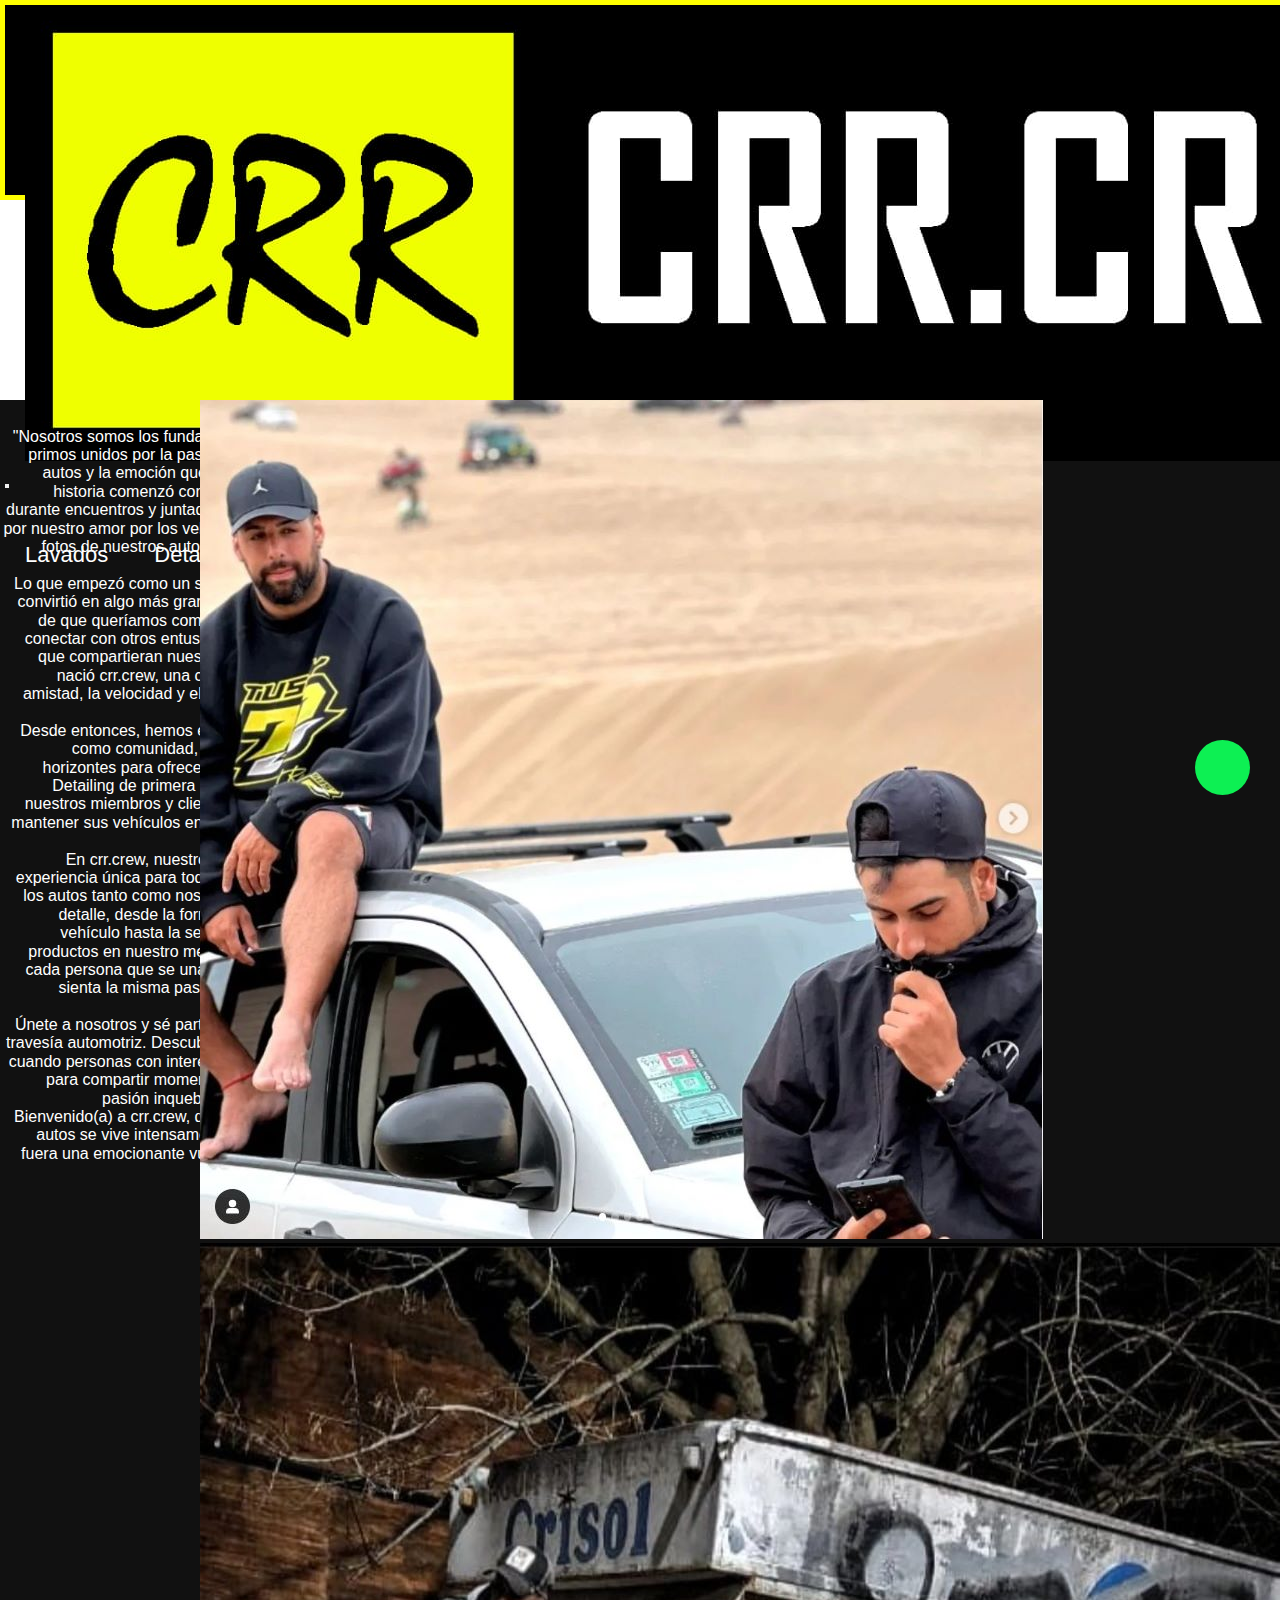
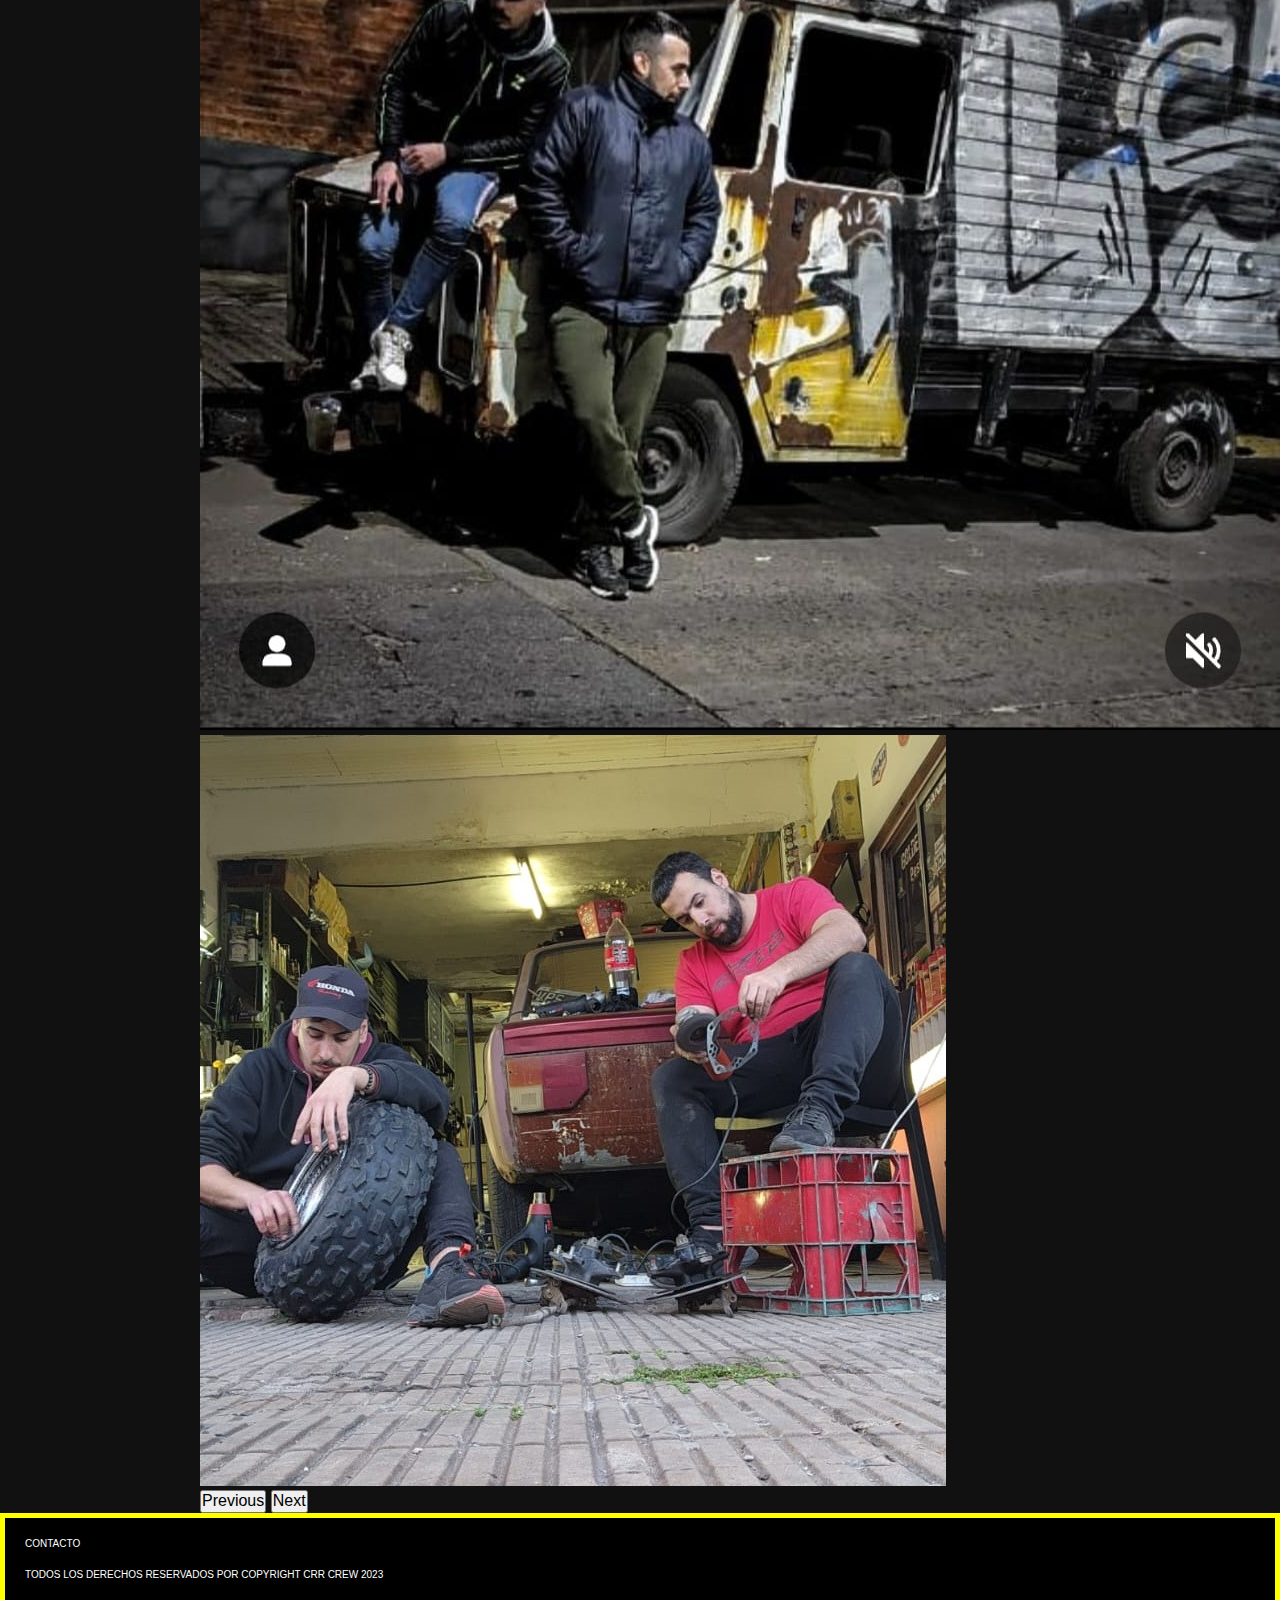
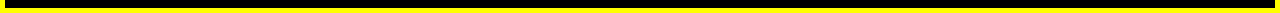
<file: pages/Nosotros.html>
<!DOCTYPE html>
<html lang="es">
<head>
    <meta charset="UTF-8">
    <meta name="viewport" content="width=device-width, initial-scale=1.0">
    <title>crr.crew</title>
    <!--logo inicia-->
    <link rel="shortcut icon" href="../multimedia/imagenes/logo png.png" type="image/x-icon">
    <!--logo finaliza-->
    <!--fontawasome inicia-->
    <link rel="stylesheet" href="https://cdnjs.cloudflare.com/ajax/libs/font-awesome/6.4.0/css/all.min.css" integrity="sha512-iecdLmaskl7CVkqkXNQ/ZH/XLlvWZOJyj7Yy7tcenmpD1ypASozpmT/E0iPtmFIB46ZmdtAc9eNBvH0H/ZpiBw==" crossorigin="anonymous" referrerpolicy="no-referrer" />
    <!--fontawasome finaliza-->
    <!--inicia bootstrap-->
    <link href="https://cdn.jsdelivr.net/npm/bootstrap@5.1.3/dist/css/bootstrap.min.css" rel="stylesheet" integrity="sha384-1BmE4kWBq78iYhFldvKuhfTAU6auU8tT94WrHftjDbrCEXSU1oBoqyl2QvZ6jIW3" crossorigin="anonymous">
    <!--finaliza bootstrap-->
    <!--inicia css-->
    <link rel="stylesheet" href="../estilos.css">
    <!--finaliza css-->
    <!--inicia normalize-->
    <link rel="stylesheet" href="../normalize.css">
    <!--finaliza normalize-->
</head>
<body>
    <!--inicia header-->
    <nav class="navbar navbar-expand-sm navbar-dark fixed-top">
        <div class="container-fluid">
            <a class="navbar-brand" href="../index.html"><img src="../multimedia/imagenes/logo.jpg" alt="Logo"  class="img-fluid"></a>
            <button class="navbar-toggler" type="button" data-bs-toggle="collapse" data-bs-target="#collapsibleNavbar">
            <span class="navbar-toggler-icon"></span>
            </button>
            <div class="collapse navbar-collapse" id="collapsibleNavbar">
                <ul class="navbar-nav">
                    <li class="nav-item">
                        <a href="./Lavados.html">Lavados</a>
                    </li>
                    <li class="nav-item">
                        <a href="./Detail.html">Detail</a>
                    </li>
                    <li class="nav-item">
                        <a href="./Fotos.html"><i class="fa-solid fa-camera"></i></a>
                    </li>
                    <li class="nav-item">
                        <a href="#">Nosotros</a>
                    </li>
                </ul>
            </div>
        </div>
    </nav>
    <!--finaliza header-->
    <section class="container-fluid nosotros resp">
        <div class="row">
            <div class="col-md-6"> 
                <!--inicia texto-->
                <h2 class="nosotros-txt">Nosotros</h2>
                <p class="nosotros-txt">"Nosotros somos los fundadores de crr.crew, dos primos unidos por la pasión compartida por los autos y la emoción que nos brindan. Nuestra historia comenzó con la chispa de una idea durante encuentros y juntadas donde, impulsados por nuestro amor por los vehículos, capturábamos fotos de nuestros autos por pura satisfacción personal.</p>
                <p class="nosotros-txt">Lo que empezó como un simple placer pronto se convirtió en algo más grande. Nos dimos cuenta de que queríamos compartir nuestra pasión y conectar con otros entusiastas automovilísticos que compartieran nuestro mismo espíritu. Así nació crr.crew, una comunidad en la que la amistad, la velocidad y el amor por los autos se unen en un solo lugar.</p>
                <p class="nosotros-txt">Desde entonces, hemos evolucionado y crecido como comunidad, expandiendo nuestros horizontes para ofrecer servicios de lavado y Detailing de primera categoría, brindando a nuestros miembros y clientes la oportunidad de mantener sus vehículos en perfecto estado y con un brillo excepcional.</p>
                <p class="nosotros-txt">En crr.crew, nuestro objetivo es crear una experiencia única para todos aquellos que aman los autos tanto como nosotros. Valoramos cada detalle, desde la forma en que lavamos un vehículo hasta la selección de los mejores productos en nuestro mercado. Queremos que cada persona que se una a nuestra comunidad sienta la misma pasión y emoción que nos impulsa día tras día.</p>
                <p class="nosotros-txt">Únete a nosotros y sé parte de esta apasionante travesía automotriz. Descubre la magia que surge cuando personas con intereses similares se unen para compartir momentos inolvidables y una pasión inquebrantable por los autos. Bienvenido(a) a crr.crew, donde la pasión por los autos se vive intensamente, como si cada día fuera una emocionante vuelta en un auto recién robado.</p>
                <!--finaliza texto-->
            </div>
        </div>
        <div class="col-md-6">
            <!-- Inicia Carousel -->
            <div id="carouselExample" class="carousel slide">
                <div class="carousel-inner">
                    <!--las imagenes no son las definitivas-->
                    <div class="carousel-item active">
                        <img src="../multimedia/imagenes/nosotros 1.jpg" class="d-block w-100 img fluid" alt="nosotros1">
                    </div>
                    <div class="carousel-item">
                        <img src="../multimedia/imagenes/nosotros 2.jpg" class="d-block w-100 img fluid" alt="nosotros2">
                    </div>
                    <div class="carousel-item">
                        <img src="../multimedia/imagenes/nosotros 3.jpg" class="d-block w-100 img fluid" alt="nosotros3">
                    </div>
                </div>
                <button class="carousel-control-prev" type="button" data-bs-target="#carouselExample" data-bs-slide="prev">
                <span class="carousel-control-prev-icon" aria-hidden="true"></span>
                <span class="visually-hidden">Previous</span>
                </button>
                <button class="carousel-control-next" type="button" data-bs-target="#carouselExample" data-bs-slide="next">
                <span class="carousel-control-next-icon" aria-hidden="true"></span>
                <span class="visually-hidden">Next</span>
                </button>
            </div>
        </div>
        <!--finaliza carousel-->
    </section>
    
    <!--inicia footer-->
    <footer class="container-fluid">
        <div class="row">
            <div class="col-md-">
                <div class="redes">
                    <a href="https://www.instagram.com/crr.crew/"><i class="fa-brands fa-instagram"></i></a>
                    <a href="https://www.facebook.com/profile.php?id=61551044642894"><i class="fa-brands fa-facebook"></a></i>
                    <a href="https://www.tiktok.com/@crr.crew"><i class="fa-brands fa-tiktok"></i></a>
                </div>
                <div class="btn-contacto"><a href="./Contacto.html">Contacto</a></div>
                <p>todos los derechos reservados por copyright crr crew 2023</p>
            </div>
        </div>
    </footer>
    <!--finaliza footer-->
    <!--inicia btn whats-->
    <a href="https://api.whatsapp.com/send/?phone=5491122358364" class="whats" target="_blank">
        <i class="fa-brands fa-whatsapp"></i>
    </a>
    <!--finaliza btn whats-->
    <!--inicia scripts--> 
    <script src="https://cdn.jsdelivr.net/npm/bootstrap@5.1.3/dist/js/bootstrap.bundle.min.js" integrity="sha384-ka7Sk0Gln4gmtz2MlQnikT1wXgYsOg+OMhuP+IlRH9sENBO0LRn5q+8nbTov4+1p" crossorigin="anonymous"></script>
</body>
</html>
</file>
<file: estilos.css>
* {
  margin: 0;
  padding: 0;
  box-sizing: border-box;
  font-family: Verdana, Geneva, Tahoma, sans-serif;
}

.navbar {
  background-color: #000;
  height: 200px;
  font-size: 22px;
  border: 5px solid yellow;
  text-transform: capitalize;
}
.navbar .navbar-brand {
  width: 35%;
}
.navbar .nav-item {
  display: inline-block;
  padding-top: 50px;
}
.navbar a {
  text-decoration: none;
  color: #fff;
  padding: 20px;
}
.navbar a:hover {
  color: yellow;
  background-color: rgba(98, 0, 255, 0.363);
  border: 1px solid yellow;
  box-shadow: 2px 2px 10px rgba(255, 255, 0, 0.863);
}

main {
  height: 120vh;
  background-color: #111;
  background-size: cover;
  color: #000;
}

article {
  background-color: #111;
  background-size: cover;
  color: #fff;
  font-size: 24px;
  text-align: center;
  padding-left: 10% !important;
  padding-right: 10% !important;
}

section {
  background-color: #111;
}
section section img {
  justify-content: flex-end;
  height: 600px;
  margin-top: 20px;
}

footer {
  background-color: #000;
  height: 100px;
  font-size: 10px;
  border: 5px solid yellow;
  text-transform: uppercase;
}
footer a {
  text-decoration: none;
  color: #fff;
}
footer a:hover {
  color: blueviolet;
  background-color: yellow;
  border: 1px solid yellow;
}
footer a i {
  color: yellow;
  font-size: 25px;
  float: right;
  margin-top: 25px;
  padding: 10px;
}
footer a i:hover {
  color: blueviolet;
  background-color: yellow;
  border: 1px solid yellow;
}
footer .btn-contacto {
  padding: 20px;
}
footer p {
  color: #fff;
  margin-left: 20px;
}

.whats {
  position: fixed;
  width: 55px;
  height: 55px;
  line-height: 55px;
  bottom: 105px;
  right: 30px;
  background-color: #0df053;
  color: #fff;
  border-radius: 50px;
  text-align: center;
  font-size: 30px;
  box-shadow: 0px 1 10px rgba(0, 0, 0, 0.3);
  z-index: 100;
}
.whats:hover {
  text-decoration: none;
  color: #0df053;
  background-color: #fff;
}

.lavados, .nosotros, .detail {
  margin-top: 200px;
  color: #fff;
  display: flex;
  justify-content: space-between;
}

.lavados-txt, .nosotros-txt {
  width: 100%;
  text-align: end;
}

.fotos {
  padding: 40px;
}

.galeria {
  margin-top: 200px;
  height: 100%;
  background-color: #000;
  display: grid;
  grid-template-columns: repeat(4, 1fr);
  grid-template-rows: repeat(5, 180px);
  grid-template-areas: "img1 img2 img3 img4" "img5 img5 img6 img4" "img5 img5 img7 img9" "img8 img8 img10 img9" "img11 img12 img12 img9";
  grid-gap: 20px;
  padding: 20px;
}
.galeria .item {
  border: 2px solid yellow;
  background-size: cover;
  background-position: center;
  border-radius: 15px;
  filter: grayscale(100%);
  transform: scale(1.04);
}
.galeria .item:hover {
  filter: grayscale(0%);
  transition: all 0.9s;
  transform: scale(1.1);
  z-index: 1;
}
.galeria .item1 {
  grid-area: img1;
  background-image: url(./multimedia/imagenes/Encuentros\ 1.jpg);
}
.galeria .item2 {
  grid-area: img2;
  background-image: url(./multimedia/imagenes/Encuentros\ 3.jpg);
}
.galeria .item3 {
  grid-area: img3;
  background-image: url(./multimedia/imagenes/Encuentros\ 2.jpg);
}
.galeria .item4 {
  grid-area: img4;
  background-image: url(./multimedia/imagenes/Rolling\ 1.jpg);
}
.galeria .item5 {
  grid-area: img5;
  background-image: url(./multimedia/imagenes/Rolling\ 2.jpg);
}
.galeria .item6 {
  grid-area: img6;
  background-image: url(./multimedia/imagenes/Rolling\ 3.jpg);
}
.galeria .item7 {
  grid-area: img7;
  background-image: url(./multimedia/imagenes/autodromo\ 3.jpg);
}
.galeria .item8 {
  grid-area: img8;
  background-image: url(./multimedia/imagenes/autodromo\ 2.jpg);
}
.galeria .item9 {
  grid-area: img9;
  background-image: url(./multimedia/imagenes/autodromo\ 1.jpg);
}
.galeria .item10 {
  grid-area: img10;
  background-image: url(./multimedia/imagenes/off\ road\ 1.jpg);
}
.galeria .item11 {
  grid-area: img11;
  background-image: url(./multimedia/imagenes/off\ road\ 2.jpg);
}
.galeria .item12 {
  grid-area: img12;
  background-image: url(./multimedia/imagenes/off\ road\ 3.jpg);
}

.contacto {
  margin-top: 200px;
  height: auto;
  color: #fff;
}

form {
  height: 57vh;
}
form .form-control {
  margin-top: 10px;
  margin-bottom: 10px;
  background-color: #000;
  border: 2px solid yellow;
  box-shadow: 5px 5px 20px rgba(93, 1, 239, 0.488);
}
form .form-control:hover {
  background-color: #fff;
  border: 2px solid yellow;
  box-shadow: 5px 5px 20px rgba(93, 1, 239, 0.488);
}
form .btn-enviar {
  background-color: blueviolet;
  border: none;
  width: 100px;
  margin-left: 45%;
}
form .btn-enviar:hover {
  background-image: radial-gradient(blueviolet 10%, #000);
  border: 2px solid yellow;
  transition: 0.9s;
  scale: 1.1;
  color: yellow;
}
form .btn-enviar:active {
  transform: rotatex(360deg);
  transition: 1s;
  box-shadow: 10px 10px 30px rgba(93, 1, 239, 0.488) !important;
}

.resp {
  background-color: #111;
  background-size: cover;
  min-height: calc(100vh - 300px);
  width: 100%;
}

/*inicia media queries*/
@media only screen and (min-width: 0) and (max-width: 576px) {
  .navbar .navbar-collapse {
    background-color: #000;
    border: 2px solid yellow;
  }
}
@media (min-width: 2000px) {
  .navbar .navbar-brand {
    width: 25%;
  }
  form .btn-enviar {
    margin-left: 48%;
  }
}
@media (min-width: 3000px) {
  .navbar .navbar-brand {
    width: 10%;
  }
  form .btn-enviar {
    margin-left: 49%;
  }
}
@media (max-width: 768px) {
  .lavados, .detail, .nosotros {
    flex-wrap: wrap;
    width: auto;
    justify-content: center;
  }
  form .btn-enviar {
    margin-left: 40%;
  }
}
@media (min-width: 768px) {
  .lavados-txt, .nosotros-txt {
    width: 180%;
  }
}
@media (max-width: 1150px) {
  .nosotros-img {
    margin-left: 0%;
    max-width: 60vh;
  }
}

/*# sourceMappingURL=estilos.css.map */
</file>
